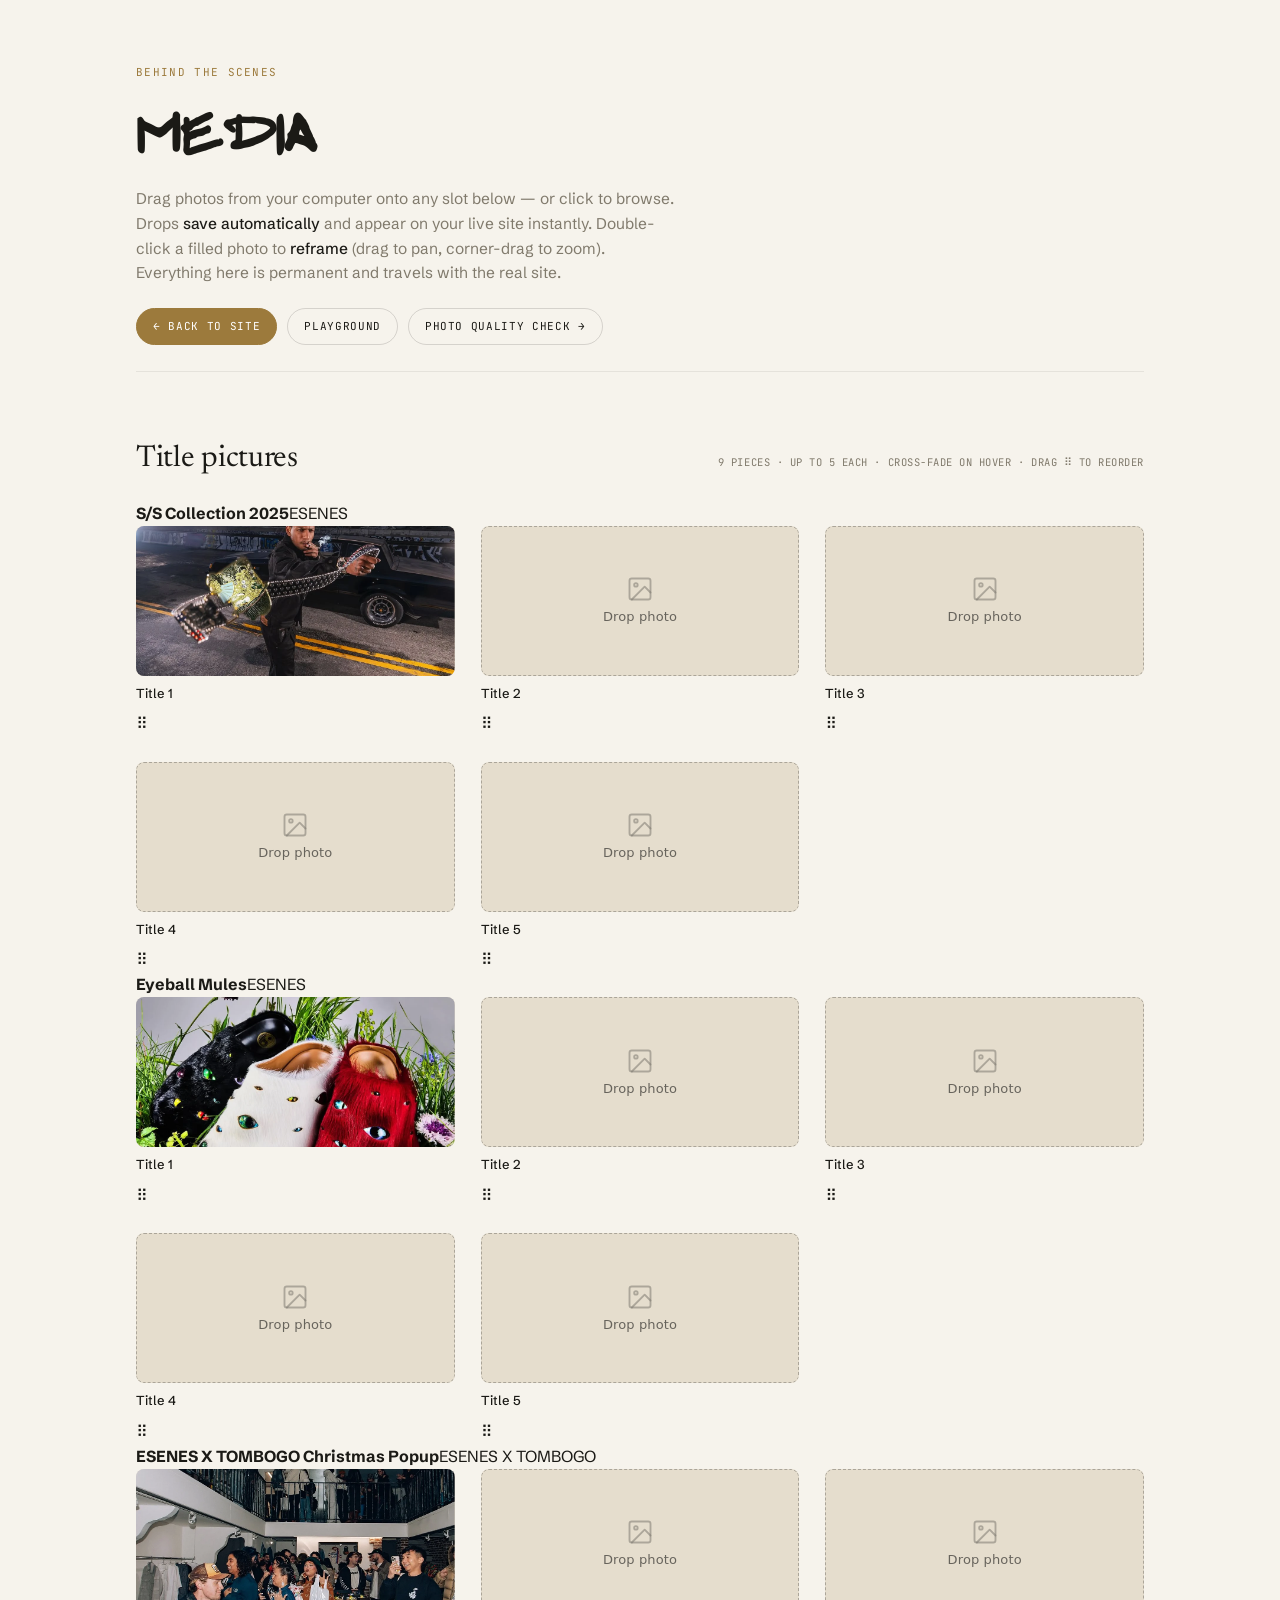
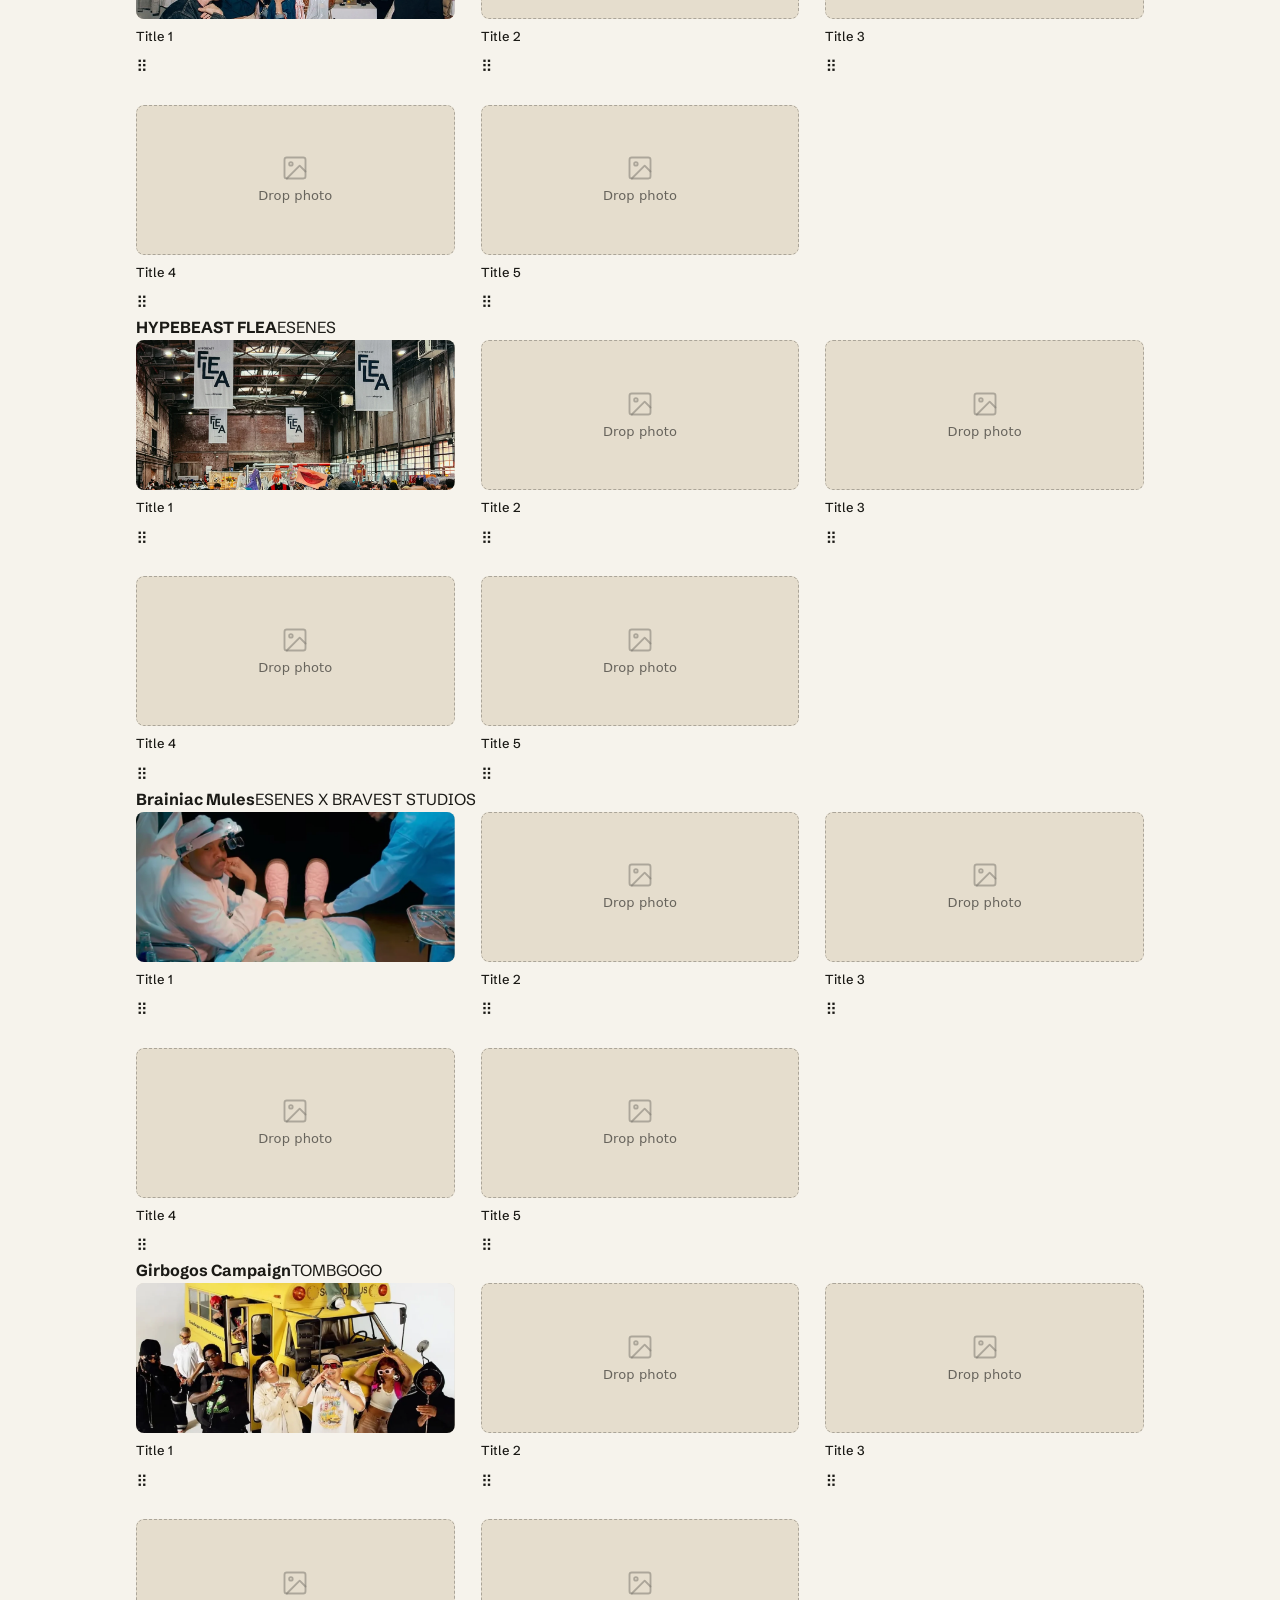
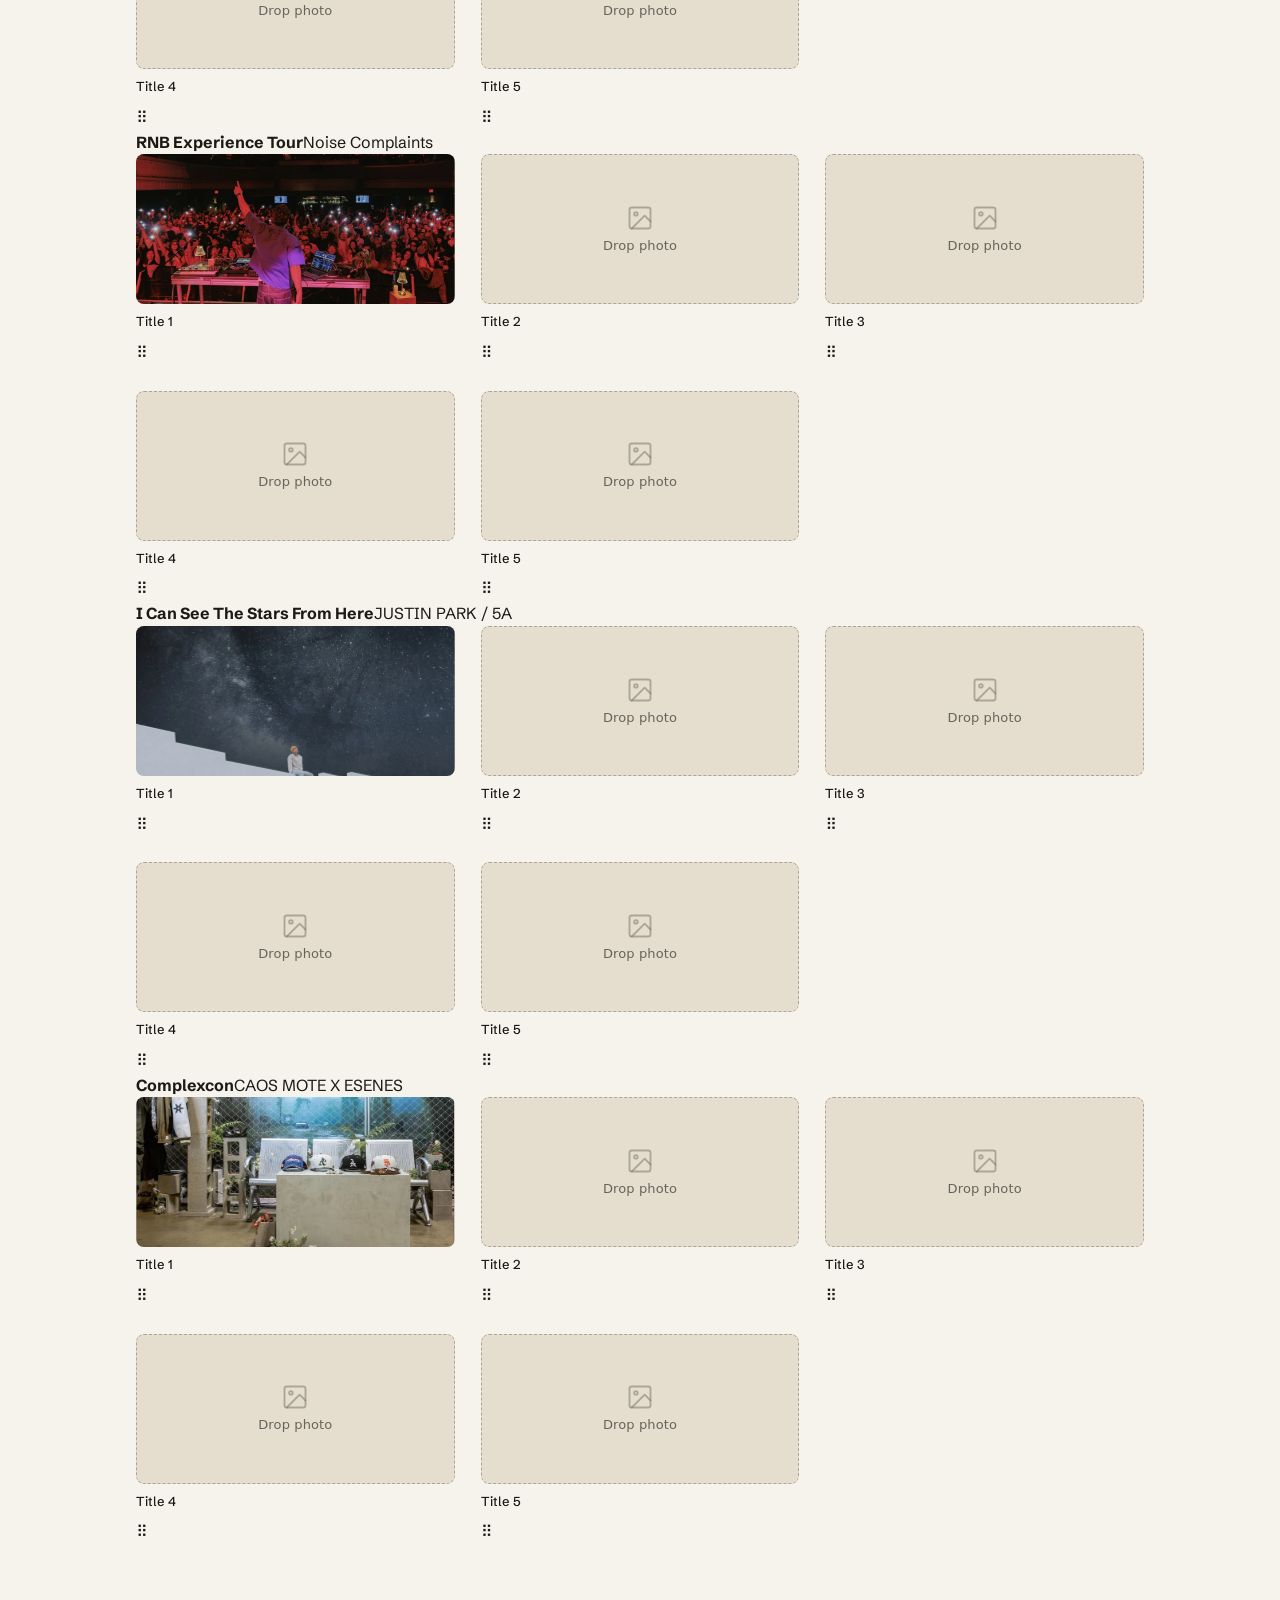
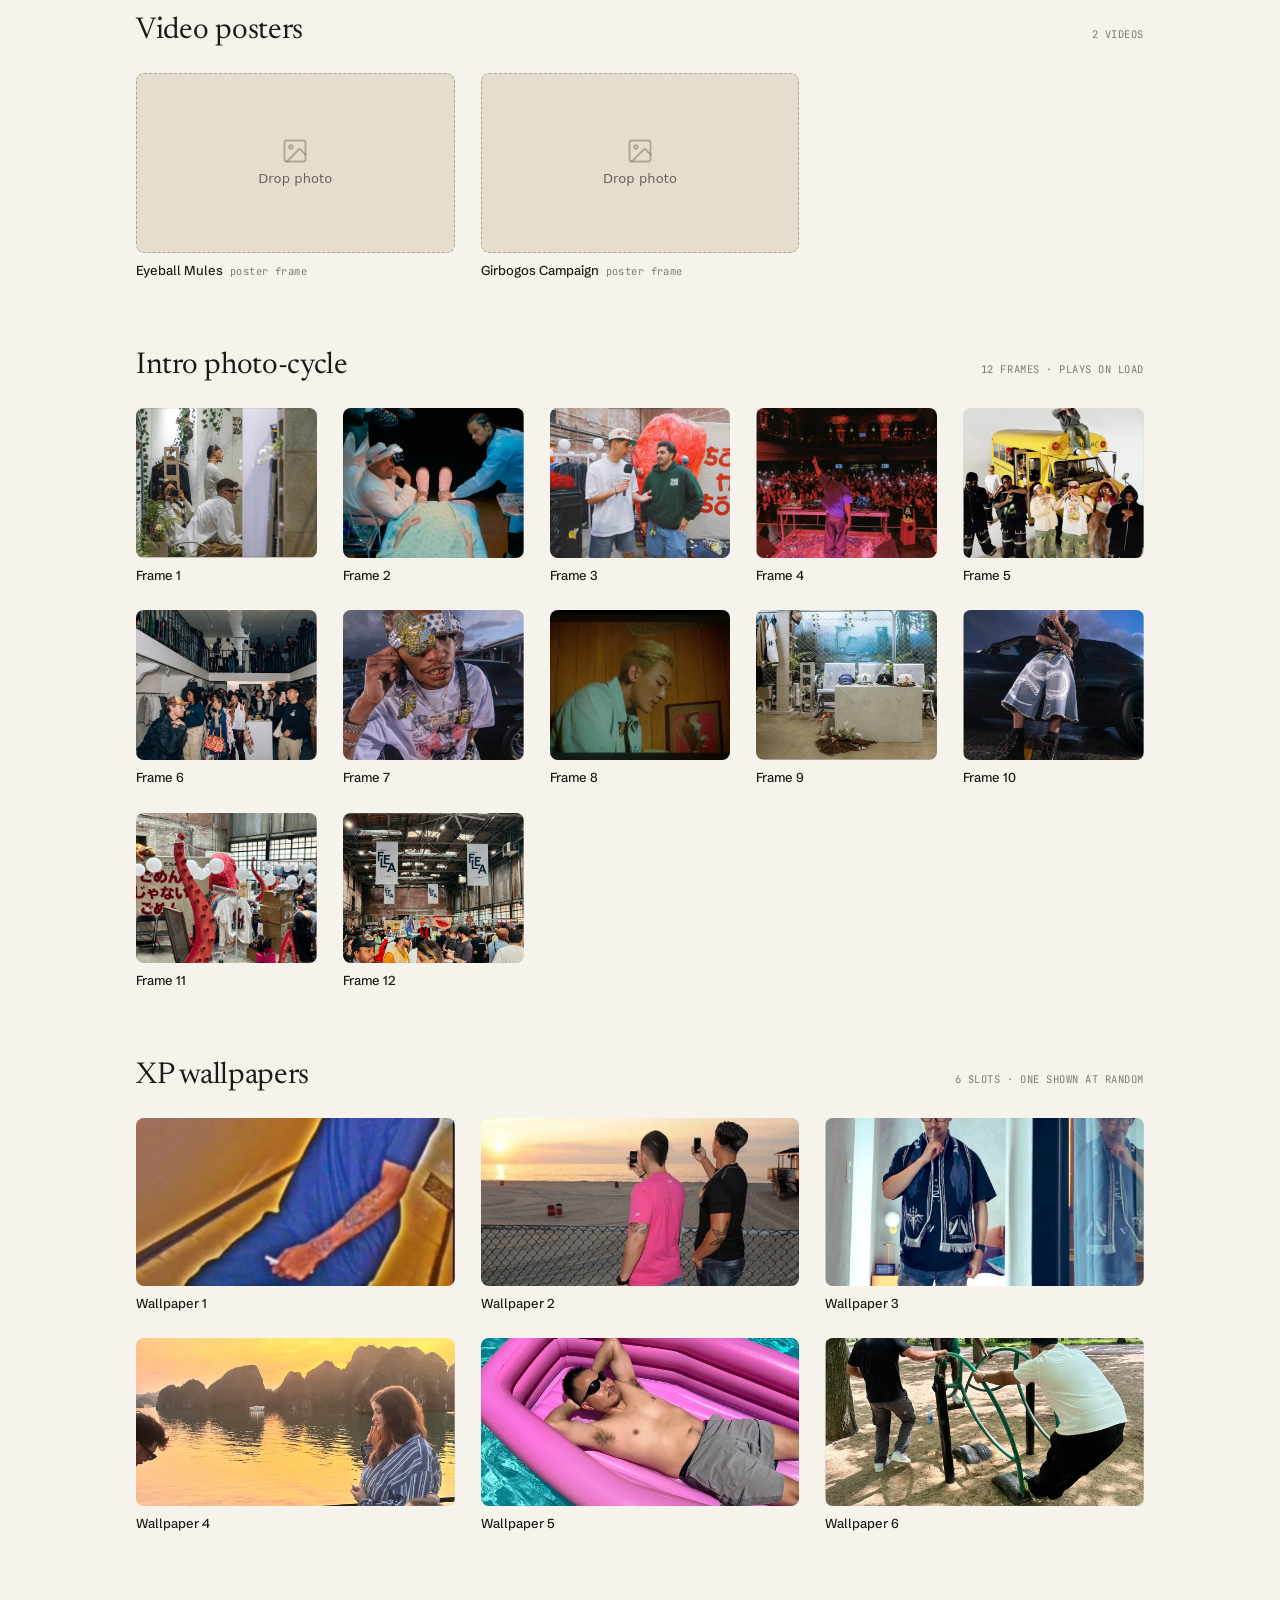
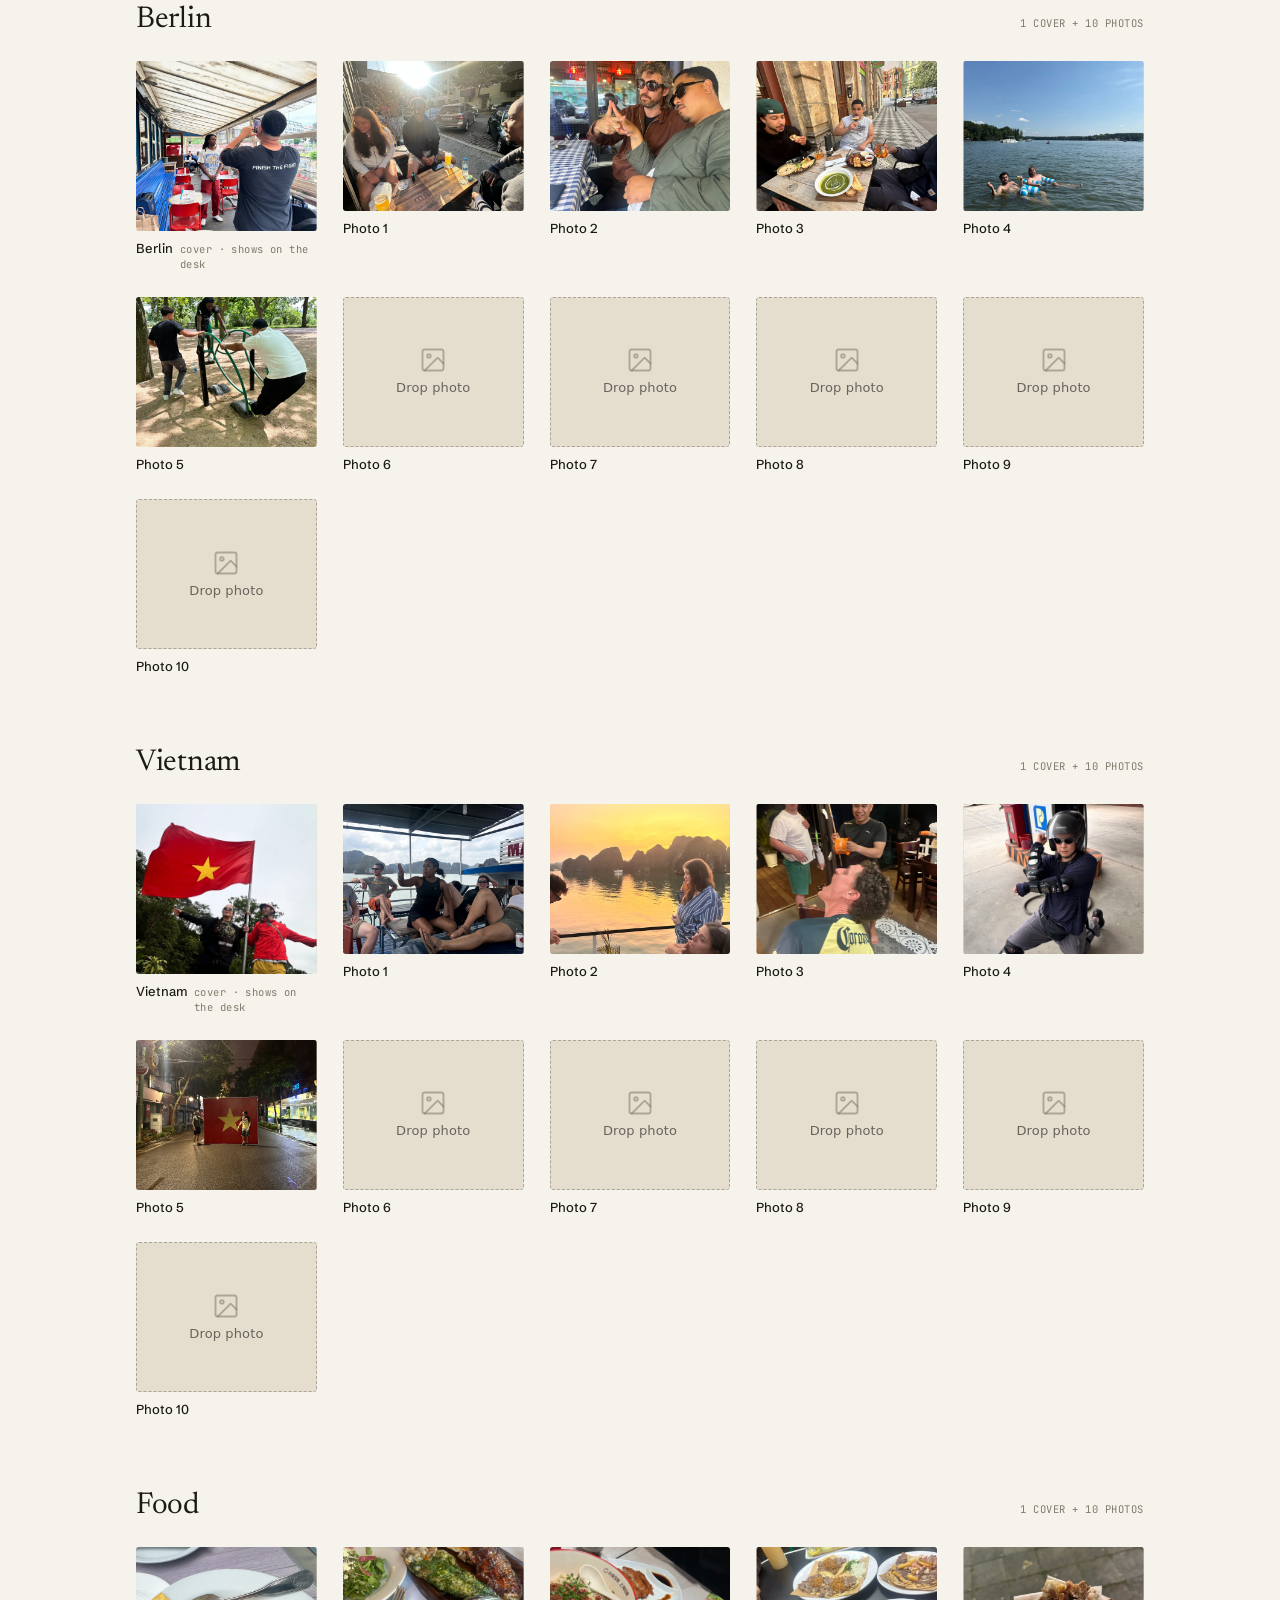
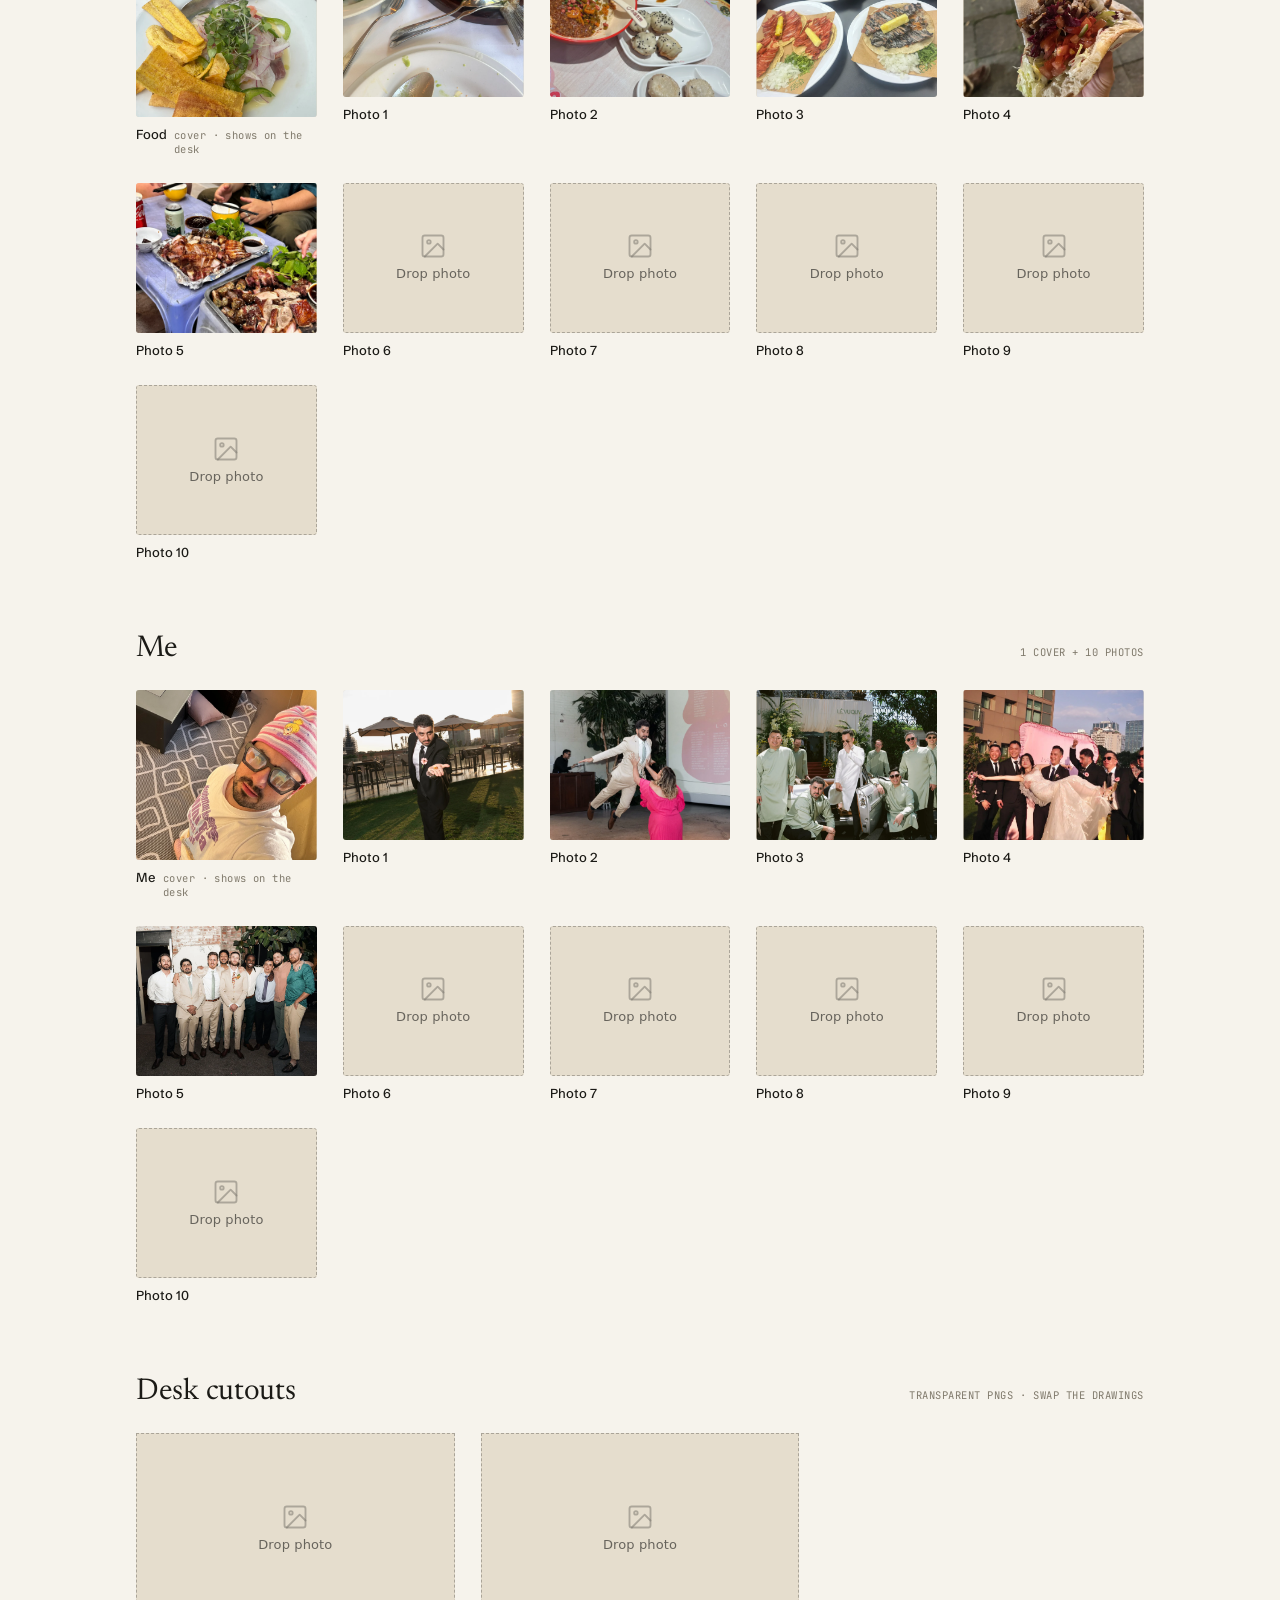
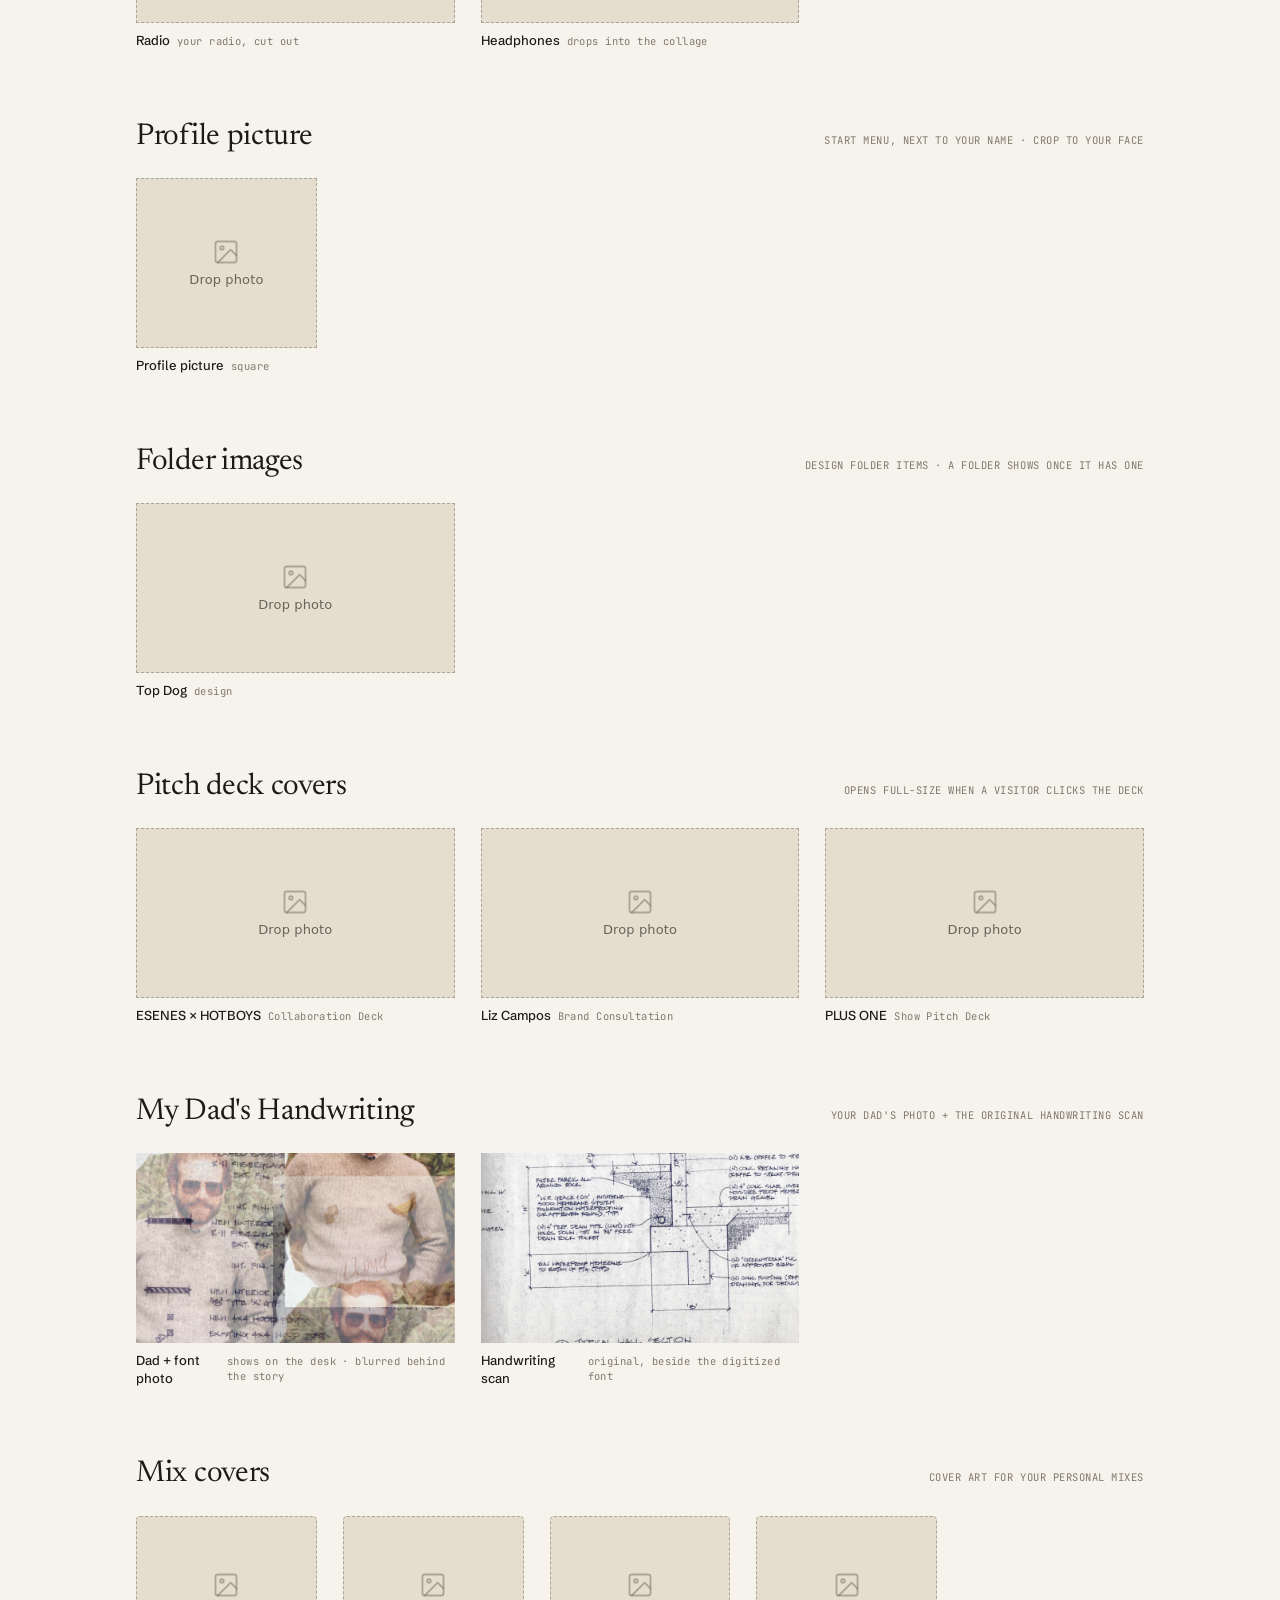
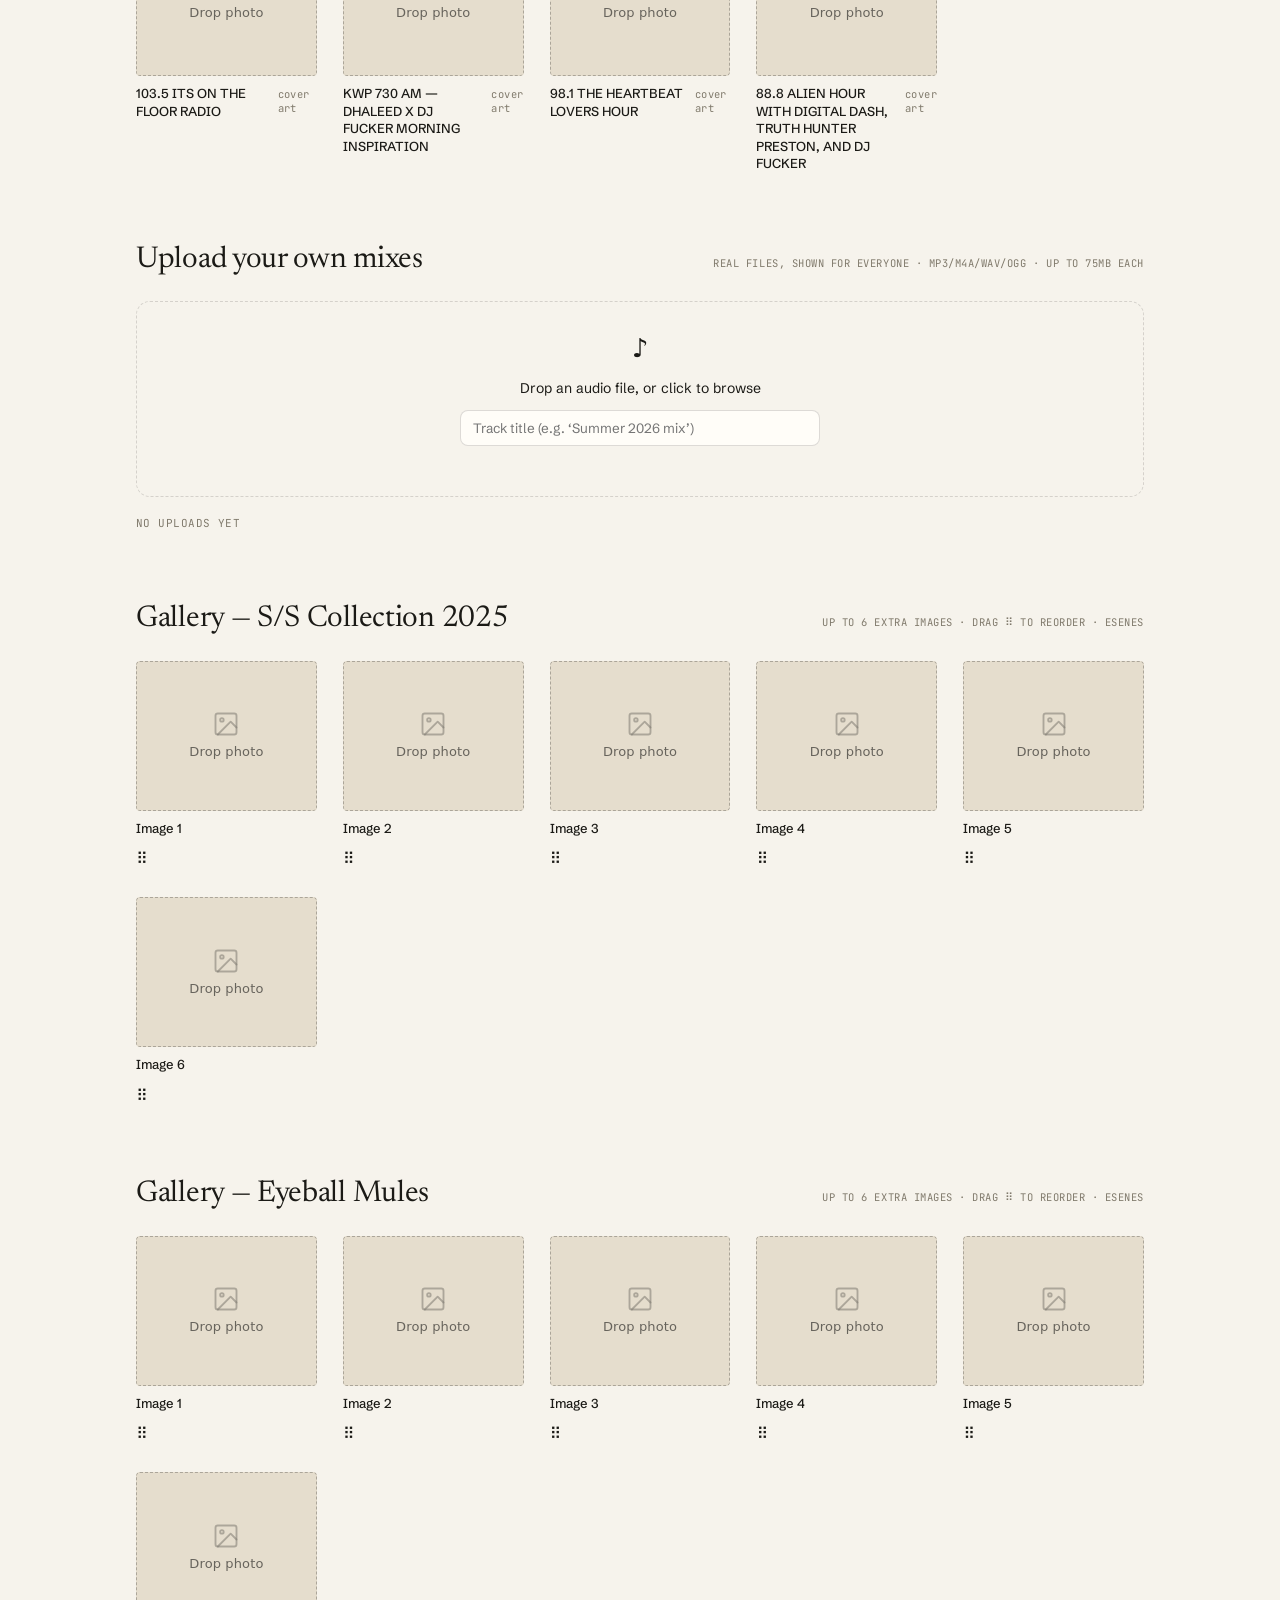
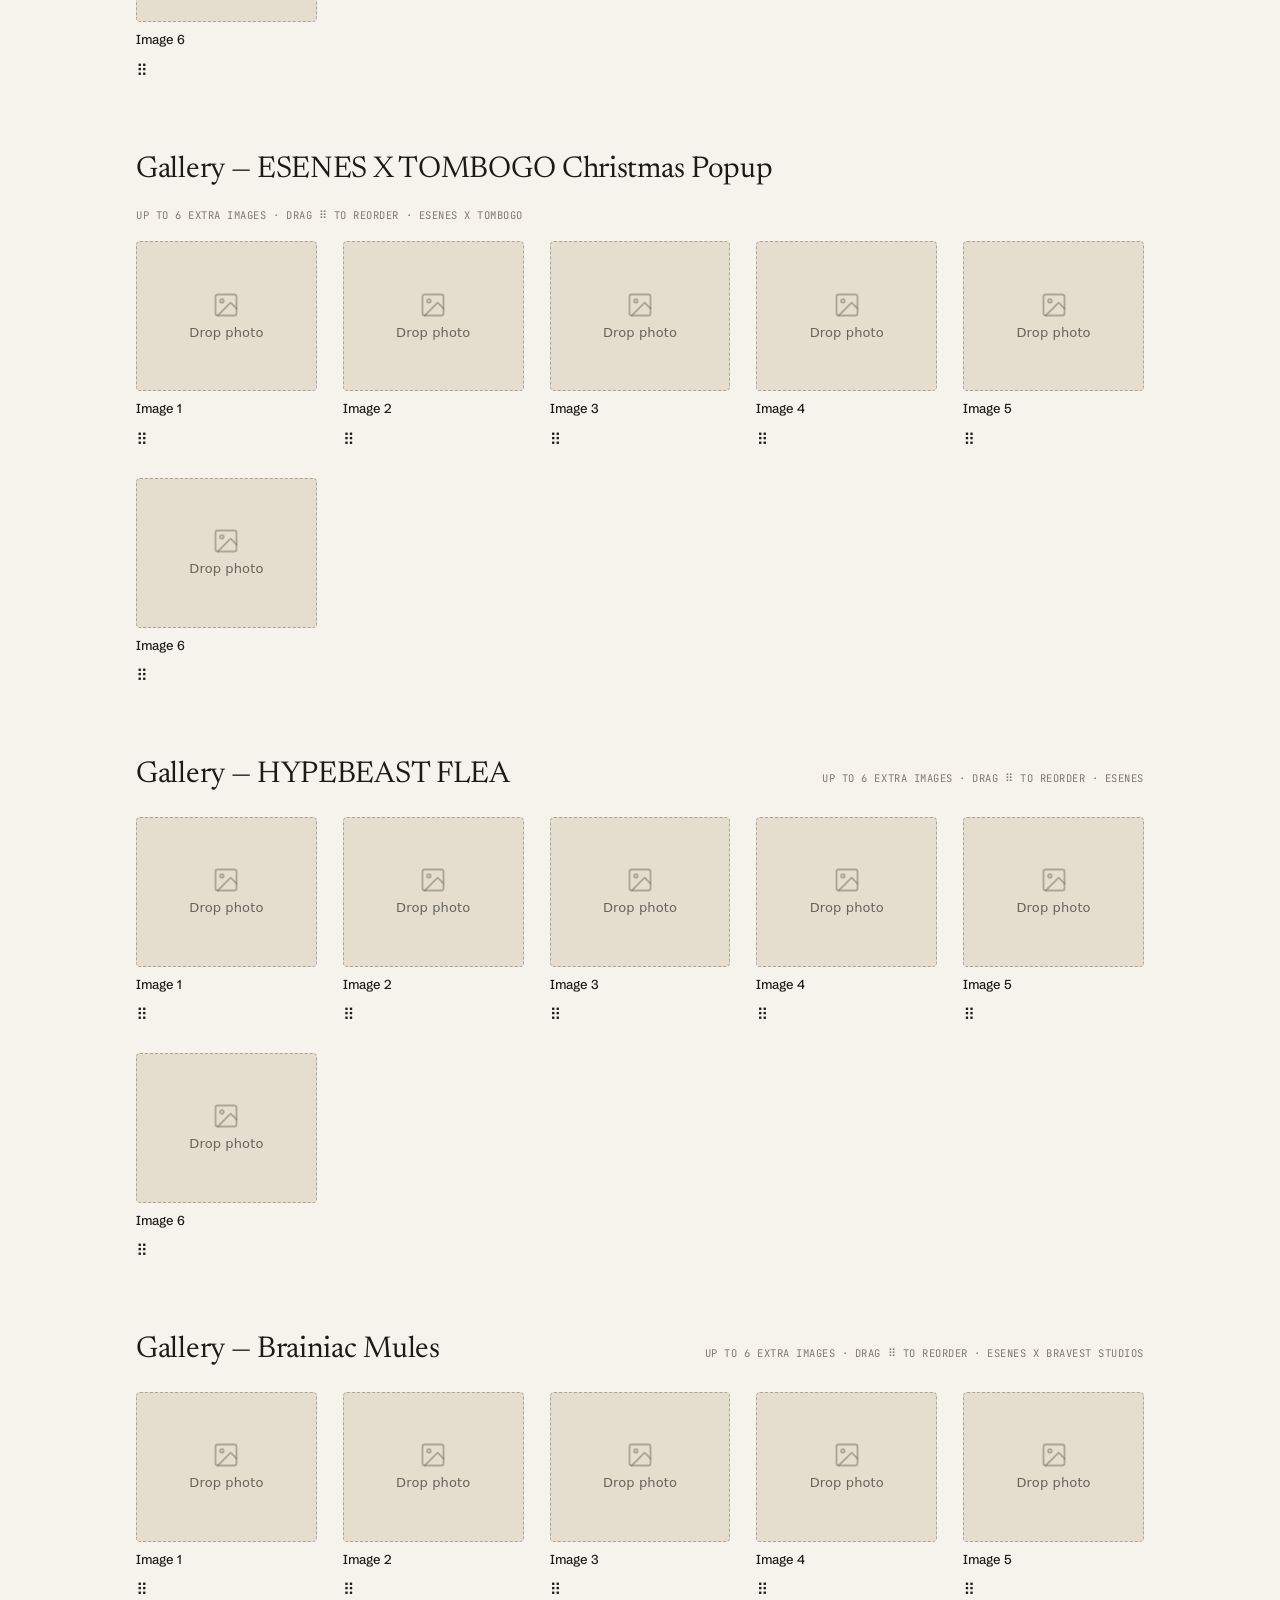
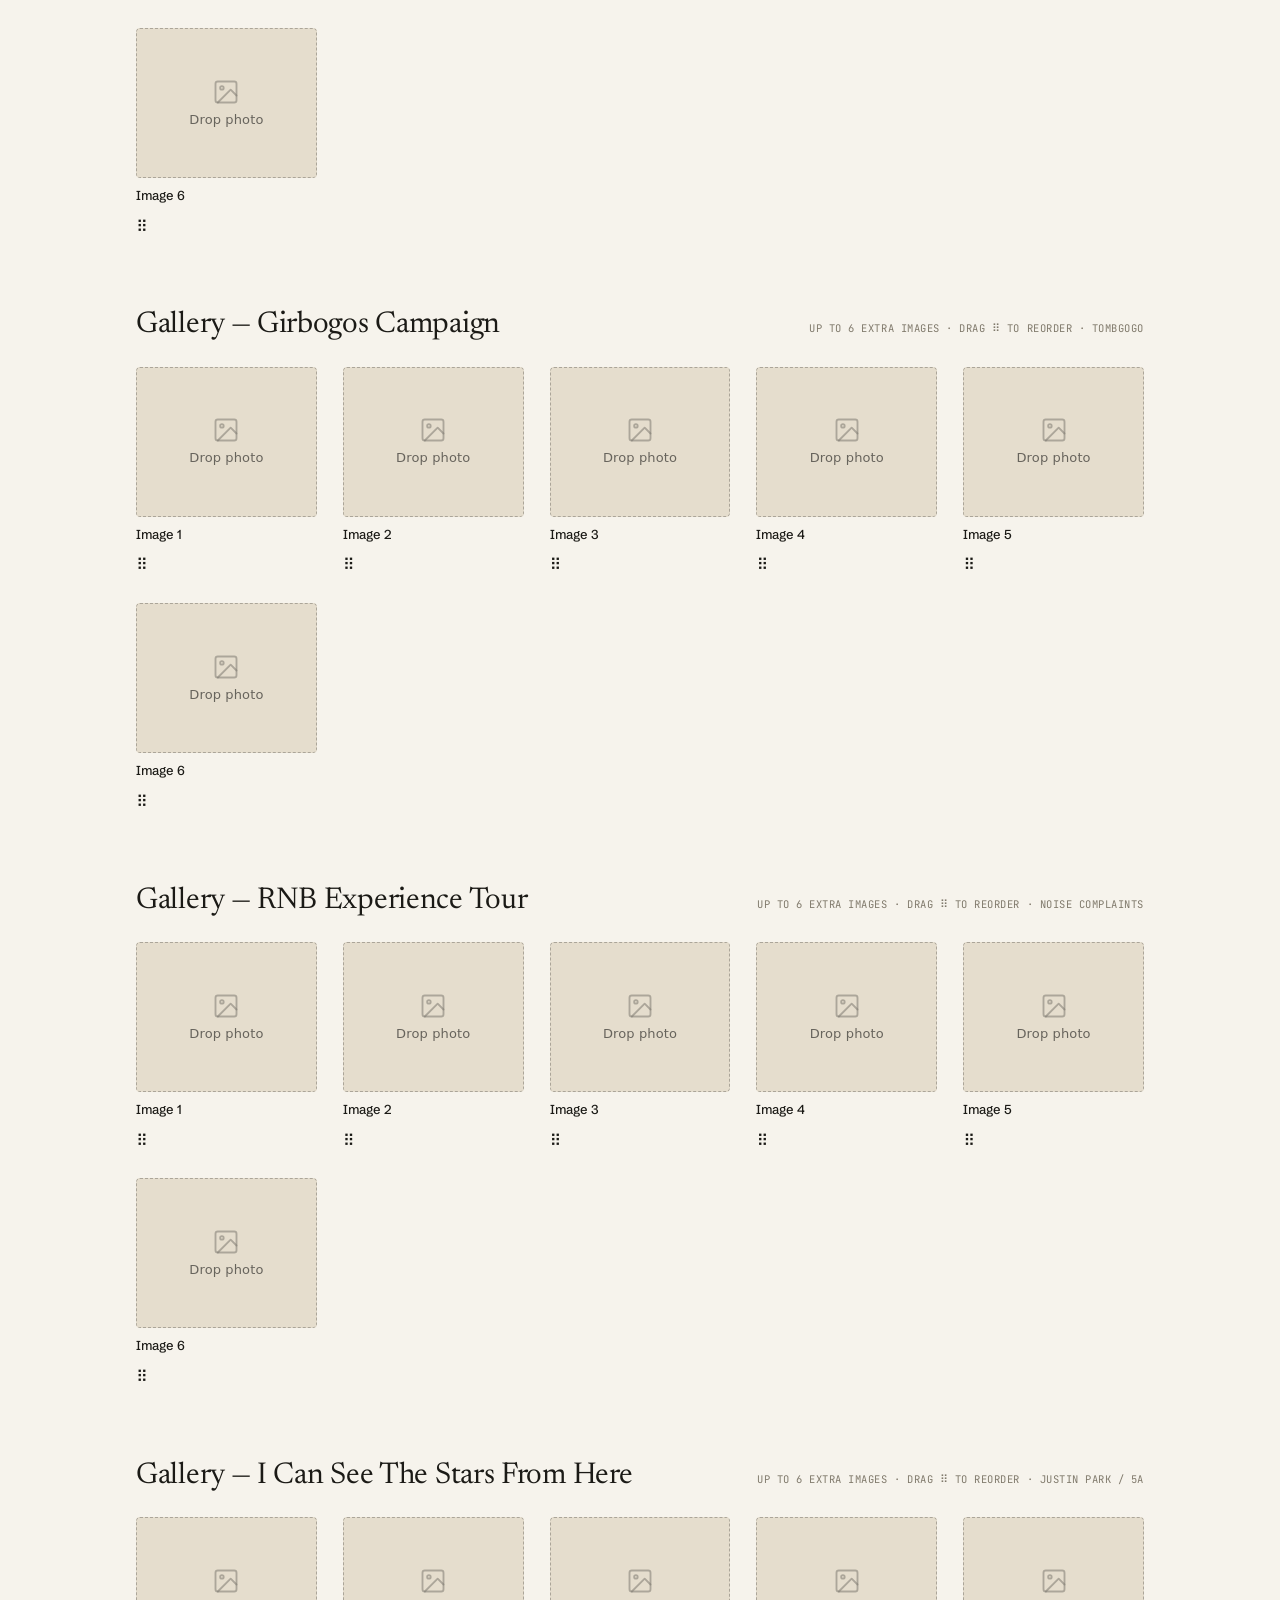
<file: media.html>
<!DOCTYPE html>
<html lang="en" data-theme="light">
<head>
  <meta charset="UTF-8" />
  <meta name="viewport" content="width=device-width, initial-scale=1.0" />
  <title>Media Manager — Jacob Fogelhut</title>
  <link rel="preconnect" href="https://fonts.googleapis.com" />
  <link rel="preconnect" href="https://fonts.gstatic.com" crossorigin />
  <link href="https://fonts.googleapis.com/css2?family=Newsreader:ital,opsz,wght@0,6..72,300..600;1,6..72,300..500&family=Schibsted+Grotesk:wght@400;500;600&family=JetBrains+Mono:wght@400;500&display=swap" rel="stylesheet" />
  <link rel="stylesheet" href="styles.css" />
  <style>
    body { background: var(--bg); color: var(--text); }
    .mm-wrap { max-width: 1120px; margin: 0 auto; padding: clamp(28px, 6vw, 64px) clamp(20px, 5vw, 56px) 140px; }

    .mm-head { border-bottom: 1px solid var(--line); padding-bottom: 26px; margin-bottom: 14px; }
    .mm-kicker { font-family: var(--font-mono); font-size: 11px; letter-spacing: .12em; text-transform: uppercase; color: var(--accent); }
    .mm-title { font-family: var(--font-marker); font-size: clamp(40px, 8vw, 78px); line-height: 1; margin: 12px 0 0; }
    .mm-lead { color: var(--muted); font-size: 15.5px; max-width: 60ch; margin-top: 16px; line-height: 1.6; }
    .mm-lead b { color: var(--text); font-weight: 500; }
    .mm-nav { display: flex; gap: 10px; flex-wrap: wrap; margin-top: 22px; }
    .mm-nav a {
      font-family: var(--font-mono); font-size: 11px; letter-spacing: .06em; text-transform: uppercase;
      color: var(--text); border: 1px solid var(--line-strong); border-radius: 100px; padding: 9px 16px;
      transition: background .25s, color .25s;
    }
    .mm-nav a:hover { background: var(--text); color: var(--bg); }
    .mm-nav a.primary { background: var(--accent); color: #fff; border-color: var(--accent); }

    .mm-section { margin-top: clamp(40px, 6vw, 64px); }
    .mm-sec-head { display: flex; align-items: baseline; justify-content: space-between; gap: 14px; flex-wrap: wrap; margin-bottom: 18px; }
    .mm-sec-head h2 { font-family: var(--font-display); font-weight: 400; font-size: clamp(22px, 3vw, 30px); letter-spacing: -0.01em; }
    .mm-sec-head .mm-hint { font-family: var(--font-mono); font-size: 10.5px; letter-spacing: .05em; text-transform: uppercase; color: var(--muted); }

    .mm-grid { display: grid; gap: clamp(16px, 2.4vw, 26px); }
    .mm-grid.wide { grid-template-columns: repeat(auto-fill, minmax(240px, 1fr)); }
    .mm-grid.banner { grid-template-columns: repeat(auto-fill, minmax(300px, 1fr)); }
    .mm-grid.square { grid-template-columns: repeat(auto-fill, minmax(160px, 1fr)); }

    .mm-card { display: flex; flex-direction: column; gap: 9px; }
    .mm-card image-slot { width: 100%; }
    .mm-card .mm-label { font-family: var(--font-mono); font-size: 10.5px; letter-spacing: .04em; color: var(--muted); display: flex; gap: 7px; align-items: baseline; line-height: 1.35; }
    .mm-card .mm-label b { color: var(--text); font-weight: 500; text-transform: none; letter-spacing: 0; font-family: var(--font-body); font-size: 13px; }

    .mm-foot { margin-top: 70px; border-top: 1px solid var(--line); padding-top: 22px; color: var(--muted); font-family: var(--font-mono); font-size: 10.5px; letter-spacing: .06em; text-transform: uppercase; }

    /* image-slot empty state tuned to the site palette */
    image-slot::part(frame) { background: color-mix(in srgb, var(--accent) 9%, var(--surface-2)); }

    /* ---- audio upload section ---- */
    .mm-audio-drop {
      border: 1.5px dashed var(--line-strong); border-radius: 14px; padding: 26px;
      transition: border-color .2s, background .2s; cursor: pointer;
    }
    .mm-audio-drop.over { border-color: var(--accent); background: color-mix(in srgb, var(--accent) 6%, transparent); }
    .mm-audio-drop-inner { display: flex; flex-direction: column; align-items: center; gap: 10px; text-align: center; }
    .mm-audio-ic { font-size: 26px; }
    .mm-audio-cap { font-size: 14px; color: var(--text); }
    .mm-audio-title {
      width: min(360px, 100%); font-family: var(--font-body); font-size: 13.5px; padding: 9px 12px;
      border: 1px solid var(--line-strong); border-radius: 8px; background: var(--surface); color: var(--text);
    }
    .mm-audio-status { font-family: var(--font-mono); font-size: 10.5px; letter-spacing: .04em; text-transform: uppercase; min-height: 14px; color: var(--muted); }
    .mm-audio-list { margin-top: 18px; display: flex; flex-direction: column; gap: 10px; }
    .mm-audio-empty { font-family: var(--font-mono); font-size: 11px; letter-spacing: .04em; text-transform: uppercase; color: var(--muted); }
    .mm-audio-row {
      display: grid; grid-template-columns: 1fr auto minmax(200px, 320px) auto; align-items: center; gap: 14px;
      padding: 10px 14px; border: 1px solid var(--line); border-radius: 10px; background: var(--surface);
    }
    .mm-audio-row-title { font-size: 13.5px; color: var(--text); }
    .mm-audio-row-size { font-family: var(--font-mono); font-size: 10.5px; color: var(--muted); }
    .mm-audio-row audio { width: 100%; height: 32px; }
    .mm-audio-remove {
      width: 26px; height: 26px; border-radius: 50%; border: 1px solid var(--line-strong); background: var(--surface);
      color: var(--text); font-size: 12px; display: grid; place-items: center;
    }
    .mm-audio-remove:hover { background: var(--accent); color: #fff; border-color: var(--accent); }
  </style>
</head>
<body>
  <div class="mm-wrap">
    <header class="mm-head">
      <div class="mm-kicker">Behind the scenes</div>
      <h1 class="mm-title">Media</h1>
      <p class="mm-lead">
        Drag photos from your computer onto any slot below — or click to browse.
        Drops <b>save automatically</b> and appear on your live site instantly.
        Double-click a filled photo to <b>reframe</b> (drag to pan, corner-drag to zoom).
        Everything here is permanent and travels with the real site.
      </p>
      <nav class="mm-nav">
        <a class="primary" href="index.html">← Back to site</a>
        <a href="Playground.html">Playground</a>
        <a href="media-qa.html">Photo quality check →</a>
      </nav>
    </header>
    <div id="mm-root"></div>
    <footer class="mm-foot" id="mm-foot">Loading media slots…</footer>
  </div>

  <script src="data.js"></script>
  <script src="image-slot.js"></script>
  <script src="audio-store.js"></script>
  <script src="media-manager.js"></script>
</body>
</html>
</file>
<file: styles.css>
/* =====================================================================
   JACOB FOGELHUT — Main site
   Minimal, editorial, roomy. Light + dark. Marker font as an option.
   ===================================================================== */

@font-face {
  font-family: "JacobMarker";
  src: url("fonts/jacob-custom.otf") format("opentype");
  font-display: swap;
}

:root {
  --font-display: "Newsreader", Georgia, serif;
  --font-body: "Schibsted Grotesk", system-ui, sans-serif;
  --font-mono: "JetBrains Mono", ui-monospace, monospace;
  --font-marker: "JacobMarker", "Newsreader", serif;

  --accent: #9c7a3c;
  --motion: 1;
  --ease: cubic-bezier(0.22, 0.61, 0.36, 1);
  --maxw: 1100px;
}

[data-theme="light"] {
  --bg: #f6f3ec; --surface: #fffdf8; --surface-2: #ece7db;
  --text: #1b1a16; --muted: #807a6c; --line: #1b1a1614; --line-strong: #1b1a1626;
  --shadow: 0 1px 2px rgba(27,26,22,.04), 0 24px 50px -30px rgba(27,26,22,.3);
}
[data-theme="dark"] {
  --bg: #121110; --surface: #1a1815; --surface-2: #221f1a;
  --text: #efebe1; --muted: #948d7e; --line: #efebe112; --line-strong: #efebe120; --accent: #c79a4e;
  --shadow: 0 1px 2px rgba(0,0,0,.3), 0 28px 60px -34px rgba(0,0,0,.75);
}

* { box-sizing: border-box; margin: 0; padding: 0; }
html { scroll-behavior: smooth; }
body {
  background: var(--bg); color: var(--text);
  font-family: var(--font-body); font-size: 16px; line-height: 1.55;
  -webkit-font-smoothing: antialiased; text-rendering: optimizeLegibility;
  transition: background .5s var(--ease), color .5s var(--ease);
  overflow-x: clip;
}
a { color: inherit; text-decoration: none; }
button { font-family: inherit; cursor: pointer; }
::selection { background: var(--accent); color: var(--bg); }

.wrap { width: 100%; max-width: var(--maxw); margin: 0 auto; padding: 0 clamp(22px, 6vw, 64px); }
.mono { font-family: var(--font-mono); font-size: 11px; letter-spacing: .08em; text-transform: uppercase; }
.marker-name h1 { font-family: var(--font-marker); }

/* =====================================================================
   HEADER — name hidden at top, fades in on scroll
   ===================================================================== */
.site-head {
  position: fixed; top: 0; left: 0; right: 0; z-index: 50;
  -webkit-backdrop-filter: blur(var(--head-blur, 0px)); backdrop-filter: blur(var(--head-blur, 0px));
  background: color-mix(in srgb, var(--bg) var(--head-tint, 0%), transparent);
  border-bottom: 1px solid transparent;
  transition: border-color .4s var(--ease), background .4s;
}
.site-head.stuck { border-bottom-color: transparent; }
.head-inner { display: flex; align-items: center; justify-content: space-between; height: 60px; }
.head-brand {
  font-family: var(--font-marker); font-size: 22px; font-weight: 400; letter-spacing: .01em;
  white-space: nowrap; opacity: 0; transform: translateY(4px);
  transition: opacity .4s var(--ease), transform .4s var(--ease);
}
.site-head.stuck .head-brand { opacity: 1; transform: none; }
.head-nav { display: flex; align-items: center; gap: clamp(16px, 2.6vw, 30px); }
.head-nav a, .theme-btn {
  font-family: var(--font-mono); font-size: 11px; letter-spacing: .06em; text-transform: uppercase;
  color: #fff; background: none; border: 0; transition: color .25s var(--ease);
  text-shadow: 0 1px 8px rgba(0,0,0,.35);
}
.head-nav a:hover, .theme-btn:hover { color: var(--muted); }
.site-head .head-brand { color: #fff; text-shadow: 0 1px 10px rgba(0,0,0,.35); transition: opacity .4s var(--ease), transform .4s var(--ease), color .25s var(--ease); }
.site-head .head-brand:hover { color: var(--muted); }
[data-theme="light"] .site-head:not(.on-vid) .head-nav a, [data-theme="light"] .site-head:not(.on-vid) .theme-btn, [data-theme="light"] .site-head:not(.on-vid) .head-brand { color: #111; text-shadow: none; }
[data-theme="light"] .site-head:not(.on-vid) .head-nav a:hover, [data-theme="light"] .site-head:not(.on-vid) .theme-btn:hover, [data-theme="light"] .site-head:not(.on-vid) .head-brand:hover { color: var(--muted); }
.theme-btn { display: inline-flex; align-items: center; gap: 7px; }
.head-nav a.nav-exe { text-transform: none; letter-spacing: .02em; }
@media (max-width: 560px) { .head-nav { gap: 14px; } .head-nav a, .theme-btn { padding: 13px 0; margin: -13px 0; } .theme-btn { font-size: 0; gap: 0; padding: 13px 4px; } .theme-btn .dot { width: 11px; height: 11px; } .head-brand { min-width: 0; flex-shrink: 1; overflow: hidden; text-overflow: ellipsis; white-space: nowrap; } }
.theme-btn .dot { width: 9px; height: 9px; border-radius: 50%; border: 1.5px solid currentColor; }

/* =====================================================================
   HERO
   ===================================================================== */
.hero { padding: clamp(110px, 22vh, 240px) 0 clamp(40px, 9vh, 110px); }
.hero h1 {
  font-family: var(--font-marker); font-weight: 400;
  font-size: clamp(54px, 11.5vw, 172px); line-height: 0.98; letter-spacing: 0.01em;
}
.marker-name .hero h1 { letter-spacing: 0; line-height: 0.98; }
.hero-role {
  margin-top: clamp(18px, 3vw, 30px);
  font-family: var(--font-display); font-style: italic; font-weight: 300;
  font-size: clamp(19px, 2.8vw, 32px); color: var(--muted); letter-spacing: -0.01em; min-height: 1.3em;
}

/* =====================================================================
   WORK — one roomy column. Static picture + name. Hover reveals.
   ===================================================================== */
.work { padding: clamp(20px, 4vw, 50px) 0 clamp(40px, 8vw, 90px); }
.work-lead {
  display: flex; align-items: baseline; justify-content: space-between;
  gap: 16px; margin-bottom: clamp(26px, 5vw, 54px); color: var(--muted);
}
.work-list { display: flex; flex-direction: column; gap: clamp(40px, 7vw, 96px); }

.item { position: relative; }
/* stacked & wide: cinematic title picture, title + tag underneath (all sizes) */
.item-row {
  display: block; cursor: pointer;
}
.item.open-page .item-row { cursor: default; }

/* the static picture — wide cinematic banner */
.thumb {
  position: relative; overflow: hidden; border-radius: 3px;
  aspect-ratio: 16 / 9; background: var(--surface-2); border: 1px solid var(--line);
}
.thumb img, .thumb video { width: 100%; height: 100%; object-fit: cover; display: block; }
.thumb .block {
  position: absolute; inset: 0;
  background:
    radial-gradient(130% 100% at 30% 0%, color-mix(in srgb, var(--accent) 16%, transparent), transparent 60%),
    var(--surface-2);
  display: grid; place-items: center;
}
.thumb .block .b-mono { font-family: var(--font-mono); font-size: 10px; letter-spacing: .14em; text-transform: uppercase; color: var(--muted); }

/* hover reveal: brand name fades in over the picture */
.thumb .reveal {
  position: absolute; inset: 0; z-index: 2; display: grid; place-items: center;
  pointer-events: none; /* let hover reach the cycling images beneath so they cycle */
  background: linear-gradient(0deg, color-mix(in srgb, var(--accent) 30%, transparent), color-mix(in srgb, #000 18%, transparent));
  color: var(--accent); opacity: 0; transition: opacity .45s var(--ease);
}
.item-row:hover .thumb .reveal { opacity: 1; }
.thumb .reveal .b-name {
  font-family: var(--font-marker); font-weight: 400; font-size: clamp(26px, 3.2vw, 40px);
  letter-spacing: .01em; transform: translateY(8px); transition: transform .45s var(--ease); text-align: center; padding: 0 14px;
}
.item-row:hover .thumb .reveal .b-name { transform: none; }
.thumb img.zoom, .thumb video.zoom { transition: transform .9s var(--ease); }
.item-row:hover .thumb img.zoom, .item-row:hover .thumb video.zoom { transform: scale(1.03); }

/* when a hover video is present, let it show through — brand name to the
   bottom, no heavy wash covering the playing clip */
.thumb:has(.thumb-video) .reveal {
  background: linear-gradient(0deg, rgba(0,0,0,.5), transparent 55%);
  align-items: end; justify-items: start; padding: 0;
}
.thumb:has(.thumb-video) .reveal .b-name { padding: 14px 16px; text-align: left; }
.thumb-video { background: #000; }

/* ---- clickable tag chips ---- */
.tag-btn { cursor: pointer; border: 1px solid var(--line-strong); background: transparent; color: var(--muted);
  transition: color .25s var(--ease), border-color .25s var(--ease), background .25s var(--ease); }
.tag-btn:hover { color: var(--accent); border-color: var(--accent); background: color-mix(in srgb, var(--accent) 10%, transparent); }
.pp-card .tag-btn { background: rgba(255,255,255,.14); border-color: rgba(255,255,255,.28); color: #fff; }
.pp-card .tag-btn:hover { background: #fff; color: #111; border-color: #fff; }

.tv-extra { margin-top: clamp(26px,4vw,40px); padding-top: 18px; border-top: 1px solid var(--line); }
.tv-extra > .mono { color: var(--muted); }
.tv-extra-list { display: flex; flex-wrap: wrap; gap: 8px; margin-top: 12px; }
.tv-ext {
  display: inline-flex; align-items: baseline; gap: 10px; padding: 9px 14px;
  border: 1px solid var(--line-strong); border-radius: 100px; color: var(--text);
  transition: border-color .25s var(--ease), color .25s var(--ease);
}
.tv-ext:hover { border-color: var(--accent); color: var(--accent); }
.tv-ext b { font-family: var(--font-display); font-weight: 400; font-size: 15px; }
.tv-ext .mono { font-size: 9.5px; color: var(--muted); }

/* ---- facet row: the one way into the tag system ---- */
.facets { display: flex; flex-wrap: wrap; gap: 8px; margin: -14px 0 clamp(26px,4vw,44px); }
.tv-jump { display: flex; flex-wrap: wrap; gap: 8px; margin: -12px 0 clamp(22px,4vw,38px); }
.facet {
  display: inline-flex; align-items: center; gap: 7px; padding: 6px 13px;
  font-family: var(--font-mono); font-size: 10.5px; letter-spacing: .1em; text-transform: uppercase;
  color: var(--muted); background: transparent; border: 1px solid var(--line-strong); border-radius: 100px;
  transition: color .25s var(--ease), border-color .25s var(--ease), background .25s var(--ease);
}
.facet i { font-style: normal; font-size: 9.5px; letter-spacing: .06em; opacity: .65; }
.facet:hover { color: var(--accent); border-color: var(--accent); background: color-mix(in srgb, var(--accent) 10%, transparent); }
.facet.on { color: var(--bg); background: var(--text); border-color: var(--text); }
.facet.on:hover { color: var(--bg); background: var(--text); border-color: var(--text); }
.work-active { color: var(--accent) !important; }
.tagview-grid .tv-card { animation: tvin .45s var(--ease) both; }
@keyframes tvin { from { opacity: 0; transform: translateY(14px); } }
@media (prefers-reduced-motion: reduce) { .tagview-grid .tv-card { animation: none; } }

/* ---- tag filter gallery overlay ---- */
/* above .pp (200) — a tag opened from inside a project must cover it */
.tagview { position: fixed; inset: 0; z-index: 260; overflow-y: auto; background: color-mix(in srgb, var(--bg) 30%, rgba(0,0,0,.62)); backdrop-filter: blur(14px); animation: fade .3s var(--ease); }
@keyframes fade { from { opacity: 0; } }
.tagview-inner { max-width: 1100px; margin: 0 auto; padding: clamp(24px,6vw,64px) clamp(20px,5vw,56px) 100px; cursor: auto; }
.tagview-head { display: flex; align-items: flex-start; justify-content: space-between; gap: 20px; margin-bottom: clamp(24px,5vw,44px); }
.tv-h-l { display: flex; flex-direction: column; gap: 6px; }
.tv-h-l .mono { color: var(--muted); }
.tagview-head h2 { font-size: clamp(40px,8vw,92px); line-height: .9; letter-spacing: .01em; color: var(--text); }
.tv-count { color: var(--accent) !important; }
.tagview-grid { display: grid; grid-template-columns: repeat(auto-fill, minmax(260px, 1fr)); gap: clamp(18px,3vw,32px); }
.tv-card { background: none; border: 0; padding: 0; text-align: left; cursor: pointer; color: inherit; display: flex; flex-direction: column; gap: 12px; }
.tv-media { border-radius: 4px; overflow: hidden; }
.tv-card .tv-cap b { font-size: clamp(20px,2.4vw,28px); line-height: 1.05; display: block; }
.tv-card .tv-cap .mono { color: var(--muted); font-size: 11px; margin-top: 6px; display: block; }
.tv-card:hover .tv-cap b { color: var(--accent); }

/* ---- row hover modes (Tweak: rowHover) ---- */
/* WASH — row fills with an accent tint, title shifts to accent, in-thumb brand reveals */
.work-list[data-hover="wash"] .item-row {
  transition: background .4s var(--ease);
  border-radius: 0;
}
.work-list[data-hover="wash"] .item-row:hover {
  background: linear-gradient(to bottom,
    color-mix(in srgb, var(--accent) 12%, transparent) 0%,
    color-mix(in srgb, var(--accent) 12%, transparent) 84%,
    transparent 100%);
}
.work-list[data-hover="wash"] .item-name { transition: color .4s var(--ease); }
.work-list[data-hover="wash"] .item-row:hover .item-name { color: var(--accent); }

/* SCRIBBLE — a hand-drawn marker underline sweeps under the title */
.work-list[data-hover="scribble"] .item-name { position: relative; display: inline-block; }
.work-list[data-hover="scribble"] .item-name::after {
  content: ""; position: absolute; left: -2%; right: -2%; bottom: -.07em; height: .12em;
  background: var(--accent); border-radius: 3px;
  transform: rotate(-1.4deg) scaleX(0); transform-origin: left center;
  transition: transform .42s var(--ease);
}
.work-list[data-hover="scribble"] .item-row:hover .item-name::after { transform: rotate(-1.4deg) scaleX(1); }

/* name + meta — sits UNDER the picture */
.item-name {
  margin-top: clamp(14px, 1.8vw, 22px);
  font-family: var(--font-display); font-weight: 400; font-size: clamp(28px, 4.6vw, 56px);
  line-height: 1.0; letter-spacing: -0.02em;
}
.marker-name .item-name { font-family: var(--font-marker); letter-spacing: 0; }
.item-sub {
  margin-top: 12px; display: inline-flex; align-items: center; gap: 12px; color: var(--muted);
  font-family: var(--font-mono); font-size: 11px; letter-spacing: .06em; text-transform: uppercase;
}

/* inline expanded detail — height animated by the Collapse component */
.collapse { will-change: height; }
.detail-pad { padding-top: clamp(20px, 3vw, 34px); }
.detail-inner {
  display: grid; grid-template-columns: 1fr; gap: 18px;
  padding: clamp(20px, 3vw, 30px); background: var(--surface); border: 1px solid var(--line); border-radius: 6px;
}
/* detail header: prev/next + close (#2/#3) */
.detail-head { display: flex; align-items: center; justify-content: space-between; gap: 12px; }
.dh-nav { display: flex; align-items: center; gap: 8px; }
.dh-arrow, .dh-close {
  width: 34px; height: 34px; border-radius: 50%; border: 1px solid var(--line-strong);
  background: var(--surface-2); color: var(--text); display: grid; place-items: center;
  transition: background .25s var(--ease), color .25s var(--ease), transform .3s var(--ease), border-color .25s;
}
.dh-arrow:hover { background: var(--accent); color: #fff; border-color: var(--accent); }
.dh-close:hover { background: var(--accent); color: #fff; border-color: var(--accent); transform: rotate(90deg); }
.dh-stepped { color: var(--muted); margin-left: 4px; }
.dh-back {
  font-family: var(--font-mono); font-size: 11px; letter-spacing: .06em; text-transform: uppercase;
  color: var(--muted); background: none; border: 0; padding: 6px 0; transition: color .25s var(--ease);
}
.dh-back:hover { color: var(--accent); }
/* media area: ~30% smaller + centered (#5); Instagram ~half (#5) */
.detail-media {
  background: var(--surface-2); border-radius: 4px; overflow: hidden; min-height: 120px;
  display: grid; place-items: center; width: 70%; max-width: 680px; margin-inline: auto;
}
.detail-media.is-ig { width: auto; max-width: 340px; background: transparent; }
.detail-media iframe { width: 100%; border: 0; display: block; }
.detail-media video { width: 100%; display: block; }
.detail-media .block { position: relative; aspect-ratio: 5/4; width: 100%; }
/* opened project hero still — honors the Media-Manager crop; click closes (#3).
   Wider/rectangular 3:2 for the opened picture only (#6). */
.po-still { position: relative; width: 100%; aspect-ratio: 3/2; overflow: hidden; border-radius: 4px; }
.po-still .cropimg { width: 100%; height: 100%; }
.po-still.clickable { cursor: zoom-out; }
.po-still.clickable::after {
  content: "✕ close"; position: absolute; top: 12px; right: 12px; z-index: 2;
  font-family: var(--font-mono); font-size: 11px; letter-spacing: .08em; text-transform: uppercase;
  color: #fff; background: rgba(20,16,10,.55); padding: 6px 10px; border-radius: 999px;
  opacity: 0; transition: opacity .25s var(--ease); pointer-events: none;
}
.po-still.clickable:hover::after { opacity: 1; }
.detail-meta h4 { font-family: var(--font-display); font-weight: 400; font-size: 24px; letter-spacing: -0.01em; }
.detail-meta .d-role { color: var(--muted); margin-top: 8px; font-size: 14.5px; }
.d-tags { margin-top: 14px; display: flex; gap: 8px; flex-wrap: wrap; }
.d-tag, .d-stat {
  font-family: var(--font-mono); font-size: 10px; letter-spacing: .08em; text-transform: uppercase;
  padding: 5px 10px; border-radius: 100px; border: 1px solid var(--line-strong); color: var(--muted);
}
.d-stat { background: var(--accent); color: #fff; border-color: var(--accent); }
.pp-tags .d-tags { margin-top: 0; }
.detail-out {
  display: inline-flex; align-items: center; gap: 8px; margin-top: 16px;
  font-family: var(--font-mono); font-size: 11px; letter-spacing: .05em; text-transform: uppercase; color: var(--text);
  padding-bottom: 4px; border-bottom: 1px solid var(--line-strong); transition: border-color .3s, gap .3s;
}
.detail-out:hover { border-color: var(--accent); gap: 14px; color: var(--accent); }

/* brand mode: list of pieces inside the detail */
.brand-pieces { display: grid; grid-template-columns: repeat(auto-fill, minmax(200px, 1fr)); gap: 14px; }
.bp {
  text-align: left; background: var(--surface-2); border: 1px solid var(--line); border-radius: 5px; overflow: hidden; padding: 0;
}
.bp .bp-media { aspect-ratio: 5/4; background: var(--surface-2); position: relative; }
.bp .bp-media .block { position: absolute; inset: 0; }
.bp .bp-cap { padding: 11px 12px 13px; }
.bp .bp-cap b { font-family: var(--font-display); font-weight: 400; font-size: 16px; display: block; letter-spacing: -0.01em; }
.bp .bp-cap span { color: var(--muted); font-size: 12px; }

/* =====================================================================
   FULL-PAGE OPEN (overlay)
   ===================================================================== */
/* the list behind the open page dims + recedes (anchors the shrink-back close) */
.site-behind { filter: brightness(0.6) saturate(0.9); transform: scale(0.985); transition: filter .5s var(--ease), transform .5s var(--ease); pointer-events: none; }

.pp { position: fixed; inset: 0; z-index: 200; overflow: hidden; }
/* background photo — full bleed; FLIP target for the zoom open/close */
.pp-bg { position: absolute; inset: 0; overflow: hidden; will-change: transform; backface-visibility: hidden; }
.pp-bg-inner { position: absolute; inset: -16%; will-change: transform; filter: blur(var(--pp-blur, 0px)); transform: translateZ(0); }
.pp-bg-inner .cropimg { width: 100%; height: 100%; object-fit: cover; }
/* cross-fading background layers (title pictures cycle every 8s) */
.pp-bg-layer { position: absolute; inset: 0; opacity: 0; transition: opacity 2.2s ease; }
.pp-bg-layer .cropimg { width: 100%; height: 100%; object-fit: cover; }
.pp-bg-fallback { width: 100%; height: 100%; background: linear-gradient(150deg, var(--accent), color-mix(in srgb, var(--accent) 40%, #2a2622)); }
.pp-bg-scrim {
  position: absolute; inset: 0; pointer-events: none;
  background:
    linear-gradient(to bottom, rgba(10,8,6,calc(var(--pp-dim,0) * 0.5)), rgba(10,8,6,calc(var(--pp-dim,0) * 0.95))),
    radial-gradient(120% 80% at 50% 0%, transparent, rgba(10,8,6,calc(var(--pp-dim,0) * 0.4)));
}

/* close button */
.pp-x {
  position: fixed; top: clamp(16px, 3vw, 30px); right: clamp(16px, 3vw, 30px); z-index: 210;
  width: 44px; height: 44px; border-radius: 50%; display: grid; place-items: center;
  background: rgba(255,255,255,.14); color: #fff; border: 1px solid rgba(255,255,255,.35);
  backdrop-filter: blur(8px); transition: transform .3s var(--ease), background .3s;
}
.pp-x:hover { background: var(--accent); border-color: var(--accent); transform: rotate(90deg); }

/* scroll layer (transparent) — click on empty area closes */
.pp-scroll { position: absolute; inset: 0; overflow-y: auto; overflow-x: hidden; cursor: zoom-out; }
.pp-deadzone { height: 46vh; }
@media (max-width: 720px) { .pp-deadzone { height: 30vh; } }

/* content rides DIRECTLY on the blurred photo — no box. Two legibility modes
   (Tweak): "gradient" darkens the photo behind the text column; "scrim" leans
   on a soft dark glow behind the words + a touch more global dim. */
.pp-card {
  cursor: auto; position: relative; z-index: 2;
  width: min(980px, 92vw); margin: 0 auto clamp(40px, 9vw, 120px);
  padding: clamp(28px, 4vw, 56px) clamp(22px, 4vw, 56px) clamp(34px, 5vw, 70px);
  color: #fff;
}
/* soft-fade mode: a wide, blurred, feathered vignette dissolves the text
   column into the photo — no perceptible edge or rectangle */
.pp-text-gradient .pp-card::before {
  content: ""; position: absolute; inset: -9vh -16% -11vh; z-index: -1; pointer-events: none;
  background: radial-gradient(135% 115% at 50% 42%, rgba(8,7,6,.6) 0%, rgba(8,7,6,.48) 32%, rgba(8,7,6,.26) 56%, rgba(8,7,6,.09) 78%, rgba(8,7,6,0) 100%);
  filter: blur(10px);
}
/* pure-glow mode: NO backdrop panel at all — words rely on their own shadow +
   the global bottom scrim, so nothing reads as a box */
.pp-text-scrim .pp-card { text-shadow: 0 2px 26px rgba(0,0,0,.92), 0 1px 5px rgba(0,0,0,.82), 0 0 64px rgba(0,0,0,.5); }
.pp-text-scrim .pp-card::before { content: none; }
.pp-text-scrim .pp-bg-scrim { background:
    linear-gradient(to bottom, rgba(10,8,6,calc(var(--pp-dim,0) * 0.6 + .16)), rgba(10,8,6,calc(var(--pp-dim,0) * 0.95 + .28))); }

.pp-card .chip { background: rgba(255,255,255,.16); border-color: rgba(255,255,255,.28); color: #fff; }
.pp-eyebrow { color: #fff; opacity: .85; margin-bottom: 12px; }
.pp-title { font-size: clamp(44px, 8vw, 88px); line-height: .95; letter-spacing: .01em; text-align: center; }
.pp-role { color: rgba(255,255,255,.82); margin-top: 12px; font-size: 15px; }
.pp-tags { display: flex; flex-wrap: wrap; gap: 8px; margin-top: 22px; }
.pp-blurb { margin-top: 24px; font-size: clamp(16px, 1.7vw, 19px); line-height: 1.65; color: rgba(255,255,255,.95); max-width: 62ch; text-wrap: pretty; }
.pp-media { margin-top: 30px; border-radius: 6px; overflow: hidden; background: rgba(0,0,0,.25); display: grid; place-items: center; box-shadow: 0 20px 60px -24px rgba(0,0,0,.7); }
.pp-media.is-ig { max-width: 360px; margin-inline: auto; background: transparent; box-shadow: none; }
.pp-media iframe, .pp-media video { width: 100%; border: 0; display: block; }
.pp-media-label { color: rgba(255,255,255,.72); margin-bottom: 10px; }
.yt-frame { position: relative; width: 100%; aspect-ratio: 16/9; }
.yt-frame iframe { position: absolute; inset: 0; width: 100%; height: 100%; }
/* blend mode: media rides on the photo with no dark frame / shadow */
.pp-blend .pp-media { background: transparent; box-shadow: none; }
.pp-blend .pp-media video { border-radius: 6px; box-shadow: 0 24px 60px -30px rgba(0,0,0,.6); }
.pp-card .detail-out { margin-top: 18px; color: #fff; }
.pp-gallery { margin-top: 38px; border-top: 1px solid rgba(255,255,255,.22); padding-top: 26px; }
.pp-sec { color: rgba(255,255,255,.8); margin-bottom: 14px; }
.pp-grid { display: grid; grid-template-columns: repeat(auto-fill, minmax(150px, 1fr)); gap: 12px; }
.pp-shot { aspect-ratio: 4/5; border-radius: 5px; overflow: hidden; background: rgba(0,0,0,.25); padding: 0; border: 0; cursor: zoom-in; display: block; width: 100%; transition: transform .3s var(--ease), box-shadow .3s var(--ease); }
.pp-shot:hover { transform: translateY(-3px); box-shadow: 0 18px 40px -22px rgba(0,0,0,.8); }
.pp-shot .cropimg { width: 100%; height: 100%; }
.pp-group { margin-top: 38px; border-top: 1px solid rgba(255,255,255,.22); padding-top: 26px; }
.pp-vidgrid { display: grid; grid-template-columns: repeat(auto-fill, minmax(150px, 1fr)); gap: 12px; }
.pp-vidthumb { position: relative; aspect-ratio: 4/5; border-radius: 5px; overflow: hidden; background: rgba(0,0,0,.35); padding: 0; border: 0; cursor: pointer; display: block; width: 100%; transition: transform .3s var(--ease, ease); }
.pp-vidthumb:hover { transform: translateY(-3px); box-shadow: 0 18px 40px -22px rgba(0,0,0,.8); }
.pp-vidthumb img, .pp-vidthumb video { width: 100%; height: 100%; object-fit: cover; display: block; }
.pp-vidthumb-fallback { width: 100%; height: 100%; background: rgba(255,255,255,.08); display: grid; place-items: center; font-family: var(--font-mono, monospace); font-size: 13px; letter-spacing: .04em; color: rgba(255,255,255,.55); }
.pp-play-sm { position: absolute; inset: 0; display: grid; place-items: center; color: #fff; filter: drop-shadow(0 2px 8px rgba(0,0,0,.6)); }
.pp-play-sm svg { width: 30px; height: 30px; }
.pp-vidthumb.is-active, .pp-shot.is-active { outline: 2px solid #fff; outline-offset: 2px; box-shadow: 0 0 0 5px rgba(255,255,255,.18); }
.pp-mainplayer-wrap { margin-top: 30px; }
.pp-mainplayer { position: relative; width: 100%; border-radius: 6px; overflow: hidden; background: rgba(0,0,0,.25); display: block; padding: 0; border: 0; box-shadow: 0 20px 60px -24px rgba(0,0,0,.7); }
.pp-mainplayer-video, .pp-mainplayer-photo { aspect-ratio: 16/9; cursor: zoom-in; }
.pp-mainplayer-photo .cropimg { width: 100%; height: 100%; }
.pp-mainplayer-video video, .pp-mainplayer-video .cropimg { width: 100%; height: 100%; object-fit: cover; display: block; }
.pp-mainplayer-ctl { position: absolute; right: 14px; bottom: 14px; display: flex; gap: 8px; z-index: 2; }
.pp-mainplayer-ctl button { width: 34px; height: 34px; border-radius: 50%; border: 0; background: rgba(0,0,0,.55); color: #fff; display: grid; place-items: center; backdrop-filter: blur(4px); }
.pp-mainplayer-ctl button:hover { background: rgba(0,0,0,.75); }
.pp-mainplayer-embed { padding: 0; background: transparent; box-shadow: none; max-width: 360px; margin-inline: auto; cursor: default; }
.pp-mainplayer-embed iframe, .pp-mainplayer-embed video { width: 100%; border: 0; display: block; }

/* clickable video preview (opens the lightbox) */
.pp-video-preview { position: relative; display: block; width: 100%; padding: 0; border: 0; cursor: pointer; background: #000; border-radius: 6px; overflow: hidden; aspect-ratio: 16/9; }
.pp-video-preview img { width: 100%; height: 100%; object-fit: cover; display: block; }
.pp-video-fallback { width: 100%; height: 100%; background: linear-gradient(150deg, var(--accent), color-mix(in srgb, var(--accent) 40%, #2a2622)); }
.pp-play {
  position: absolute; inset: 0; margin: auto; width: 64px; height: 64px; border-radius: 50%;
  display: grid; place-items: center; color: #fff; background: rgba(0,0,0,.42);
  border: 1.5px solid rgba(255,255,255,.7); backdrop-filter: blur(4px);
  transition: transform .3s var(--ease), background .3s;
}
.pp-video-preview:hover .pp-play { transform: scale(1.08); background: var(--accent); border-color: var(--accent); }
/* inline player (plays in place on the project page) */
.pp-inline-video { width: 100%; aspect-ratio: 16/9; display: block; background: #000; border-radius: 6px; }
/* autoplaying, cover-cropped project-page video with a small custom control bar */
.pp-autovideo { position: relative; width: 100%; aspect-ratio: 16/9; border-radius: 6px; overflow: hidden; background: #000; }
.pp-autovideo .cropbox { border-radius: 6px; }
.pp-autov-ctl { position: absolute; left: 10px; bottom: 10px; z-index: 3; display: flex; gap: 7px; }
.pp-autov-ctl button {
  width: 34px; height: 34px; border-radius: 50%; display: grid; place-items: center;
  color: #fff; background: rgba(0,0,0,.5); border: 1px solid rgba(255,255,255,.4);
  backdrop-filter: blur(6px); cursor: pointer; transition: background .2s, transform .2s;
}
.pp-autov-ctl button:hover { background: var(--accent); border-color: var(--accent); transform: translateY(-1px); }

/* lightbox */
.lb {
  position: fixed; inset: 0; z-index: 400; display: grid; place-items: center;
  background: rgba(6,5,4,.92); backdrop-filter: blur(6px); cursor: zoom-out;
  animation: lbIn .28s var(--ease) both;
}
@keyframes lbIn { from { opacity: 0; } to { opacity: 1; } }
.lb-stage { width: 100vw; height: 100vh; cursor: auto; display: grid; place-items: center; }
.lb-media { width: 100vw; height: 100vh; object-fit: cover; border-radius: 0; box-shadow: none; }
.lb-x {
  position: fixed; top: clamp(16px,3vw,30px); right: clamp(16px,3vw,30px); z-index: 410;
  width: 44px; height: 44px; border-radius: 50%; display: grid; place-items: center;
  background: rgba(255,255,255,.14); color: #fff; border: 1px solid rgba(255,255,255,.35);
  backdrop-filter: blur(8px); cursor: pointer; transition: transform .3s var(--ease), background .3s;
}
.lb-x:hover { background: var(--accent); border-color: var(--accent); transform: rotate(90deg); }
.lb-nav {
  position: fixed; top: 50%; transform: translateY(-50%); z-index: 410;
  width: 52px; height: 52px; border-radius: 50%; display: grid; place-items: center;
  background: rgba(255,255,255,.12); color: #fff; border: 1px solid rgba(255,255,255,.3);
  backdrop-filter: blur(8px); cursor: pointer; transition: background .3s var(--ease), transform .3s;
}
.lb-nav:hover { background: var(--accent); border-color: var(--accent); }
.lb-prev { left: clamp(12px,3vw,32px); }
.lb-next { right: clamp(12px,3vw,32px); }
.lb-prev:hover { transform: translateY(-50%) translateX(-2px); }
.lb-next:hover { transform: translateY(-50%) translateX(2px); }
@media (max-width: 720px) { .lb-nav { width: 42px; height: 42px; } }
.pp-foot { margin-top: 32px; color: rgba(255,255,255,.7); font-size: 10px; letter-spacing: .08em; text-transform: uppercase; text-align: center; }

/* full-mode list row shows an arrow instead of the +/collapse */
.item.is-full .item-row { cursor: pointer; }
.row-arrow { color: var(--muted); display: inline-grid; place-items: center; transition: transform .3s var(--ease), color .3s; }
.item.is-full .item-row:hover .row-arrow { color: var(--accent); transform: translateX(4px); }

@media (prefers-reduced-motion: reduce) { .site-behind { transition: none; } }

/* =====================================================================
   PLAYGROUND TEASER — marker sign ⇄ polaroid collage
   ===================================================================== */
.teaser { padding: clamp(40px, 8vw, 90px) 0; text-align: center; }
.teaser-mono { color: var(--muted); margin-bottom: 28px; }
.teaser-link { display: inline-block; color: inherit; }

/* --- polaroid collage --- */
.tcollage { position: relative; display: inline-flex; align-items: center; justify-content: center; padding: 34px 20px 44px; }
.tcollage-stack { display: inline-flex; }
.tpola {
  width: clamp(116px, 15vw, 172px); background: #fbf9f4; padding: 9px 9px 26px; border-radius: 2px;
  box-shadow: 0 14px 30px -14px rgba(0,0,0,.5); border: 1px solid rgba(0,0,0,.06);
  transform: rotate(var(--r)); margin-left: -38px; transition: transform .5s var(--ease); position: relative; z-index: 1;
}
.tpola:first-child { margin-left: 0; }
.tpola:nth-child(even) { margin-top: 18px; }
.tpola-img { aspect-ratio: 4/5; overflow: hidden; background: var(--surface-2); }
.tpola-img .cropimg { width: 100%; height: 100%; }
.tpola-empty {
  display: block; width: 100%; height: 100%;
  background: radial-gradient(120% 100% at 30% 0%, color-mix(in srgb, var(--accent) 22%, transparent), #d8cfbf);
}
.teaser-link.is-collage:hover .tpola { transform: rotate(var(--r)) translateY(-8px); }
.teaser-link.is-collage:hover .tpola:nth-child(odd) { transform: rotate(calc(var(--r) - 3deg)) translateY(-8px); }
.tcollage-word {
  position: absolute; bottom: -2px; left: 50%; transform: translateX(-50%) rotate(-3deg);
  font-size: clamp(34px, 5.5vw, 62px); line-height: 1; color: var(--text); z-index: 3;
  text-shadow: 0 2px 14px var(--bg), 0 0 2px var(--bg);
}
.teaser-hint { text-align: center; color: var(--muted); margin-top: 22px; font-family: var(--font-mono); font-size: 10.5px; letter-spacing: .1em; text-transform: uppercase; }

/* =====================================================================
   CONTACT + FOOTER
   ===================================================================== */
.contact { border-top: 1px solid var(--line); padding: clamp(60px, 13vw, 150px) 0 clamp(40px, 8vw, 80px); text-align: center; }
.contact h2 {
  font-family: var(--font-display); font-weight: 400; font-size: clamp(34px, 7vw, 96px);
  line-height: 0.95; letter-spacing: -0.03em;
}
.marker-name .contact h2 { font-family: var(--font-marker); letter-spacing: 0; }
.contact-btn {
  display: inline-flex; align-items: center; gap: 12px; margin-top: clamp(26px, 5vw, 44px);
  font-family: var(--font-mono); font-size: 12px; letter-spacing: .08em; text-transform: uppercase;
  background: var(--text); color: var(--bg); border: 0; border-radius: 100px; padding: 16px 28px;
  white-space: nowrap;
  transition: gap .3s var(--ease), transform .3s var(--ease);
}
.contact-btn:hover { gap: 18px; transform: translateY(-2px); }

.foot {
  border-top: 1px solid var(--line); padding: 26px 0 42px;
  display: flex; align-items: center; justify-content: space-between; gap: 16px; flex-wrap: wrap;
}
.foot .f-name { font-family: var(--font-marker); font-size: 26px; letter-spacing: .01em; }
.foot .f-year { color: var(--muted); }

/* =====================================================================
   MOTION LAYER
   ===================================================================== */
.serif { font-family: var(--font-display); }
.hero-h1, .marker-name .hero-h1 { font-family: var(--font-marker); }

/* --- inline open "feels" (inner entrance; Collapse drives height) --- */
.collapse-inner { transition: opacity .5s var(--ease), transform .55s var(--ease), clip-path .55s var(--ease); }
.feel-accordion { opacity: .2; }
.feel-accordion.open { opacity: 1; }
.feel-lift { opacity: 0; transform: translateY(14px) scale(.985); transform-origin: top center; }
.feel-lift.open { opacity: 1; transform: none; }
.feel-morph { opacity: 0; clip-path: inset(0 0 100% 0); }
.feel-morph.open { opacity: 1; clip-path: inset(0 0 0 0); }
.feel-fade { opacity: 0; transition: opacity .4s var(--ease); }
.feel-fade.open { opacity: 1; }

/* --- plus / x morph with spin --- */
.item-sub .plus {
  display: inline-grid; place-items: center; width: 1.1em; height: 1.1em;
  transition: transform .4s var(--ease), color .3s var(--ease); font-weight: 400;
}
.item-row:hover .item-sub .plus { transform: rotate(90deg); color: var(--accent); }
.item-sub .plus.x { transform: rotate(135deg); color: var(--accent); }
.item-row:hover .item-sub .plus.x { transform: rotate(225deg); }
.item-sub .plus.page { transform: none; }
.item-row:hover .item-sub .plus.page { transform: translate(2px, -2px); color: var(--accent); }

/* --- chip stagger pop-in --- */
@keyframes chipPop { from { opacity: 0; transform: translateY(8px) scale(.96); } }
.chip { animation: chipPop .5s var(--ease) both; animation-delay: calc(var(--ci, 0) * 55ms + 60ms); }

/* --- scroll reveal --- */
.reveal-up { opacity: 0; transform: translateY(calc(20px * var(--motion, .45) + 6px)); transition: opacity .7s var(--ease), transform .7s var(--ease); }
.reveal-up.in { opacity: 1; transform: none; }

/* =====================================================================
   INSTAGRAM — real embed inline, live mini-embed as the rail tile
   ===================================================================== */
.ig-embed { border-radius: 6px; overflow: hidden; background: #fff; }
.ig-embed iframe { display: block; width: 100%; border: 0; }
[data-theme="dark"] .ig-embed { filter: brightness(.9) saturate(.96); }

/* rail tile: the embed is scaled up and clipped so the post's media fills the
   4/5 tile; .igtile-hit sits on top because an iframe swallows clicks. */
.igtile { position: absolute; inset: 0; overflow: hidden; background: #fff; }
/* 620px was tuned for /embed/captioned/; the plain embed is shorter, so
   centring on 620 landed the crop on the likes/comment strip instead of the
   post's media. 500 puts the centre back inside the image. */
.igtile iframe { position: absolute; top: 50%; left: 50%; width: 340px; height: 500px; border: 0; transform: translate(-50%, -50%) scale(.62); transform-origin: center; pointer-events: none; }
.igtile-hit { position: absolute; inset: 0; z-index: 2; cursor: pointer; }
.igtile-fallback { position: absolute; inset: 0; }
.igtile-fallback .cropwrap, .igtile-fallback img { width: 100%; height: 100%; }
.igtile-badge { position: absolute; bottom: 7px; right: 7px; z-index: 3; width: 22px; height: 22px; border-radius: 5px; background: rgba(0,0,0,.6); display: grid; place-items: center; color: #fff; }
.igtile-badge svg { width: 13px; height: 13px; }
.pp-vidthumb-fallback svg { width: 26px; height: 26px; color: rgba(255,255,255,.6); }

/* fullscreen affordance on the main player */
.pp-expand { position: absolute; top: 10px; right: 10px; z-index: 3; display: flex; align-items: center; gap: 6px; padding: 6px 9px; border-radius: 5px; background: rgba(0,0,0,.5); backdrop-filter: blur(6px); color: #fff; opacity: 0; transition: opacity .2s var(--ease); pointer-events: none; }
.pp-expand em { font-style: normal; font-family: var(--font-mono, monospace); font-size: 10px; letter-spacing: .08em; text-transform: uppercase; max-width: 0; overflow: hidden; white-space: nowrap; transition: max-width .28s var(--ease); }
.pp-mainplayer:hover .pp-expand { opacity: 1; }
.pp-mainplayer:hover .pp-expand em { max-width: 80px; }
.pp-mainplayer-video, .pp-mainplayer-photo { cursor: zoom-in; }
.lb-hint { position: absolute; bottom: 22px; left: 0; right: 0; text-align: center; font-size: 11px; letter-spacing: .1em; color: rgba(255,255,255,.42); pointer-events: none; }

/* BOOT — first-visit loading gate
   ===================================================================== */
.boot { position: fixed; inset: 0; z-index: 400; background: #0a0a0a; display: grid; place-items: center; transition: opacity .5s var(--ease); }
.boot.out { opacity: 0; pointer-events: none; }
.boot-inner { text-align: center; padding: 0 5vw; }
.boot-name {
  font-family: var(--font-marker); font-weight: 400; color: #fff;
  font-size: clamp(40px, 9vw, 120px); line-height: .98; letter-spacing: .01em;
  animation: bootFade .8s var(--ease) both;
}
.boot-pct {
  margin-top: clamp(14px, 2.5vw, 26px); font-family: var(--font-marker);
  color: rgba(255,255,255,.62); font-size: clamp(20px, 3vw, 34px); letter-spacing: .04em;
  font-variant-numeric: tabular-nums; animation: bootFade 1s .15s var(--ease) both;
}
@keyframes bootFade { from { opacity: 0; transform: translateY(8px); } }
.no-anim .boot-name, .no-anim .boot-pct { animation: none !important; opacity: 1 !important; transform: none !important; }

/* --- hover video catching up: the photo just dims and holds --- */
.vws-still { transition: opacity .32s var(--ease), filter .3s var(--ease); }
.vws-still.is-waiting { filter: brightness(.82); }
.thumb-video.is-waiting { filter: brightness(.82); }

/* --- cover-cropped photos: blur-up as each file arrives --- */
.cropfade { opacity: 0; filter: blur(14px); transition: opacity .45s var(--ease), filter .7s var(--ease); }
.cropfade.is-on { opacity: 1; filter: none; }
.no-anim .cropfade { opacity: 1 !important; filter: none !important; }

/* --- blur-up images --- */
.blurup { filter: blur(16px); transform: scale(1.05); transition: filter .8s var(--ease), transform .8s var(--ease); }
.blurup.loaded { filter: none; transform: none; }
.blurup.zoom.loaded { transition: filter .8s var(--ease), transform .9s var(--ease); }
.item-row:hover .thumb .blurup.zoom.loaded { transform: scale(1.03); }

/* --- magnetic buttons --- */
.magnetic { transition: transform .3s var(--ease), gap .3s var(--ease), background .3s var(--ease); will-change: transform; }

/* --- cursor-follow thumbnail --- */
.cursor-thumb {
  position: fixed; top: 0; left: 0; z-index: 95; width: 168px; pointer-events: none;
  opacity: 0; transition: opacity .35s var(--ease); will-change: transform;
}
.cursor-thumb.on { opacity: 1; }
.cursor-thumb .ct-inner {
  border-radius: 4px; overflow: hidden; background: var(--surface-2);
  border: 1px solid var(--line-strong); box-shadow: var(--shadow);
}
.cursor-thumb .ct-img { aspect-ratio: 5/4; }
.cursor-thumb .ct-img img { width: 100%; height: 100%; object-fit: cover; display: block; }
.cursor-thumb .ct-img .ct-block {
  display: block; width: 100%; height: 100%;
  background: radial-gradient(130% 100% at 30% 0%, color-mix(in srgb, var(--accent) 26%, transparent), var(--surface-2));
}
.cursor-thumb .ct-name {
  font-family: var(--font-marker); font-size: 20px; text-align: center;
  padding: 7px 10px 9px; color: var(--text); line-height: 1;
}

/* (full-page nav/crossfade styles removed — superseded by .pp ProjectPage) */

/* =====================================================================
   INTRO
   ===================================================================== */
.intro {
  position: fixed; inset: 0; z-index: 300; background: var(--bg);
  display: grid; place-items: center; overflow: hidden;
  transition: opacity .5s var(--ease); pointer-events: none;
}
.intro.out { opacity: 0; }
/* The site stays hidden until both the boot gate and the intro are done.
   It used to be permanently visible with the overlays fading over it, which
   left one unpainted frame between Boot unmounting and Intro mounting — long
   enough to flash the top of the page. */
.site { opacity: 1; }
.site.pre { opacity: 0; }
.site.go { opacity: 1; transition: opacity .45s var(--ease); }
.intro-stage { position: relative; width: 100%; height: 100%; display: grid; place-items: center; }
.intro-frames, .intro-hero { position: absolute; inset: 0; }
.intro-frame, .intro-hero > * , .if-img, .if-block { position: absolute; inset: 0; width: 100%; height: 100%; }
.intro-frame { opacity: 0; }
.intro-frame.show { opacity: 1; }
.if-img { object-fit: cover; }
.if-block { display: block; }
.intro-veil { position: absolute; inset: 0; background: linear-gradient(0deg, color-mix(in srgb, #000 42%, transparent), color-mix(in srgb, #000 18%, transparent)); }
.intro-name {
  position: relative; z-index: 2; font-family: var(--font-marker); font-weight: 400;
  color: #fff; font-size: clamp(48px, 13vw, 180px); line-height: .96; text-align: center;
  letter-spacing: .01em; text-shadow: 0 4px 40px rgba(0,0,0,.45); padding: 0 4vw;
}
.intro-markerDraw .intro-name, .intro-stage.plain .intro-name { color: var(--text); text-shadow: none; }
/* hero slam */
.intro-heroSlam .intro-hero { animation: heroIn 1.6s var(--ease) both; }
@keyframes heroIn { from { transform: scale(1.14); } }
.intro-name.slam { animation: stampIn .5s var(--ease) both; }
@keyframes stampIn { 0% { opacity: 0; transform: scale(1.5); } 60% { opacity: 1; } 100% { transform: scale(1); } }
/* marker draw-on */
.intro-name.draw {
  animation: drawOn 1.4s var(--ease) both;
  -webkit-mask-image: linear-gradient(90deg, #000 0 0); mask-image: linear-gradient(90deg, #000 0 0);
}
@keyframes drawOn {
  from { clip-path: inset(0 100% 0 0); opacity: .2; }
  to { clip-path: inset(0 0 0 0); opacity: 1; }
}

/* =====================================================================
   RESPONSIVE
   ===================================================================== */
@media (max-width: 720px) {
  .item-row { gap: 12px; }
  .head-nav { gap: 14px; }
  .detail-media { width: 100%; max-width: none; }
}

@media (prefers-reduced-motion: reduce) {
  * { animation-duration: .001ms !important; transition-duration: .001ms !important; }
}

/* fallback when CSS animation/transition is unavailable (disabled/frozen):
   force every from-hidden element to its visible end-state. */
.no-anim .reveal-up,
.no-anim .collapse-inner,
.no-anim .chip { opacity: 1 !important; transform: none !important; clip-path: none !important; animation: none !important; }
.no-anim .blurup { filter: none !important; }

/* =====================================================================
   PERSISTENT RADIO — bottom player bar + popup + visualizer
   (lives in the SPA shell so it persists across main ⇄ playground)
   ===================================================================== */
.pbar {
  position: fixed; z-index: 9000; left: 0; right: 0; bottom: 0;
  will-change: transform;
  display: grid; grid-template-columns: 56px minmax(140px, 1fr) minmax(90px, 200px) auto;
  align-items: center; gap: clamp(10px, 1.6vw, 20px);
  padding: 10px clamp(12px, 2.4vw, 26px);
  background: #1b1a16; color: #f4efe6;
  border-top: 2px solid color-mix(in srgb, var(--vc, #d98324) 60%, #1b1a16);
  box-shadow: 0 -12px 34px -18px rgba(0,0,0,.7);
}
.pbar.is-float {
  left: 50%; right: auto; bottom: 16px; transform: translateX(-50%);
  width: min(940px, 94vw); border: 2px solid color-mix(in srgb, var(--vc,#d98324) 55%, #1b1a16);
  border-radius: 14px; box-shadow: 0 20px 50px -20px rgba(0,0,0,.7);
}
.pbar-cover { position: relative; width: 56px; height: 56px; border-radius: 6px; overflow: hidden; background: transparent; display: grid; place-items: center; }
.pbar-cover img { width: 100%; height: 100%; object-fit: cover; }
.pbar-glyph { font-size: 24px; color: var(--vc, #d98324); }
.pbar-info { min-width: 0; }
.pbar-title { font-family: var(--font-display); font-size: clamp(15px, 1.8vw, 19px); line-height: 1.1; white-space: nowrap; overflow: hidden; text-overflow: ellipsis; }
.pbar-meta { font-size: 10px; letter-spacing: .04em; color: #b3aa9a; margin-top: 3px; display: flex; gap: 6px; white-space: nowrap; overflow: hidden; text-overflow: ellipsis; }
.pbar-pl { color: var(--vc, #d98324); }
.pbar-seek, .pbar-vol { -webkit-appearance: none; appearance: none; height: 4px; border-radius: 3px; background: #45413a; cursor: pointer; }
.pbar-seek { width: 100%; margin-top: 8px; background: linear-gradient(to right, var(--vc,#d98324) var(--pct,0%), #45413a var(--pct,0%)); }
.pbar-vol { width: 72px; }
.pbar-seek::-webkit-slider-thumb, .pbar-vol::-webkit-slider-thumb { -webkit-appearance: none; width: 12px; height: 12px; border-radius: 50%; background: var(--vc,#d98324); }
.pbar-seek::-moz-range-thumb, .pbar-vol::-moz-range-thumb { width: 12px; height: 12px; border: 0; border-radius: 50%; background: var(--vc,#d98324); }
.pbar-viz { height: 38px; min-width: 80px; opacity: .9; }
@media (max-width: 760px) { .pbar { grid-template-columns: 48px 1fr auto; } .pbar-viz { display: none; } }
.pbar-ctrls { display: flex; align-items: center; gap: 6px; }
.pb-ic, .pb-play {
  -webkit-appearance: none; appearance: none; cursor: pointer;
  background: transparent; color: #f4efe6; border: 0; border-radius: 7px;
  display: grid; place-items: center; font-size: 15px; line-height: 1; text-decoration: none;
  width: 34px; height: 34px; transition: background .2s, color .2s, transform .15s;
}
.pb-ic:hover { background: rgba(255,255,255,.12); color: var(--vc,#d98324); }
.pb-ic:disabled { opacity: .3; cursor: default; }
.pb-play { width: 42px; height: 42px; border-radius: 50%; background: var(--vc,#d98324); color: #1b1a16; font-size: 14px; }
.pb-play:hover { transform: scale(1.06); }
.pb-play:disabled { opacity: .35; cursor: default; }
.pb-x:hover { background: rgba(255,90,70,.22); color: #ff7a64; }
/* desktop bar: the viz sits on the exact centre line, controls share one icon set */
.pbar-desk { --lcd: #39d353; grid-template-columns: 56px minmax(0,1fr) auto; }
.pbar-desk .pbar-vol::-webkit-slider-thumb { background: var(--lcd); }
.pbar-desk .pbar-vol::-moz-range-thumb { background: var(--lcd); }
.pbar-desk .pbar-vol:hover::-webkit-slider-thumb { background: #fff; }
.pbar-desk .pbar-vol:hover::-moz-range-thumb { background: #fff; }
.pbar-desk .pbar-vol { width: 64px; }
.pbar-title { text-transform: uppercase; }
.pbar-right { display: flex; align-items: center; gap: clamp(12px, 2vw, 22px); min-width: 0; }
.pbar-aux { display: flex; align-items: center; gap: 6px; }
/* every control green at rest, white on hover */
.pbd-ic, .pbd-play { -webkit-appearance: none; appearance: none; display: grid; place-items: center; width: 34px; height: 34px; padding: 0; border: 0; border-radius: 50%; background: transparent; color: var(--lcd); cursor: pointer; transition: color .2s, background .2s, box-shadow .2s, transform .15s; }
.pbd-ic:hover { color: #fff; background: rgba(255,255,255,.08); }
.pbd-play { width: 40px; height: 40px; box-shadow: inset 0 0 0 2px var(--lcd); }
.pbd-play:hover { color: #fff; box-shadow: inset 0 0 0 2px #fff; transform: scale(1.05); }
.pbd-play:disabled { opacity: .35; cursor: default; transform: none; }
.pbar-desk .pb-x:hover { color: #fff; background: rgba(255,255,255,.08); }
@media (max-width: 760px) { .pbar-desk { grid-template-columns: 44px minmax(0,1fr) auto; } .pbar-desk .pbar-cover { width: 44px; height: 44px; } .pbar-desk .pbar-vol { display: none; } }

/* popup */
.rpop-scrim { position: fixed; inset: 0; z-index: 180; background: rgba(14,11,8,.6); backdrop-filter: blur(6px); display: grid; place-items: center; padding: 20px; animation: fade .25s; }
.rpop {
  position: relative; width: min(620px, 94vw); background: #1b1a16; color: #f4efe6;
  border: 2px solid color-mix(in srgb, var(--vc,#d98324) 55%, #1b1a16); border-radius: 16px;
  padding: 20px; box-shadow: 0 30px 70px -24px rgba(0,0,0,.7); animation: pop .3s cubic-bezier(.2,.7,.2,1);
}
.rpop-x { position: absolute; top: 12px; right: 12px; z-index: 2; width: 32px; height: 32px; border-radius: 50%; border: 0; background: rgba(255,255,255,.12); color: #f4efe6; cursor: pointer; font-size: 13px; }
.rpop-x:hover { background: var(--vc,#d98324); color: #1b1a16; }
.rpop-viz { height: clamp(200px, 34vh, 300px); border-radius: 12px; background: radial-gradient(120% 120% at 50% 30%, #211f1a, #15140f); overflow: hidden; }
.rpop-foot { display: flex; align-items: center; gap: 14px; margin-top: 16px; }
.rpop-cover { width: 54px; height: 54px; border-radius: 8px; overflow: hidden; background: #2a2822; display: grid; place-items: center; color: var(--vc,#d98324); font-size: 24px; flex: 0 0 auto; }
.rpop-cover img { width: 100%; height: 100%; object-fit: cover; }
.rpop-txt { min-width: 0; flex: 1; }
.rpop-title { font-family: var(--font-display); font-size: clamp(19px, 2.6vw, 26px); line-height: 1.05; }
.rpop-sub { font-size: 10px; letter-spacing: .06em; color: var(--vc,#d98324); margin-top: 5px; }
.rpop-link { color: #f4efe6; text-decoration: none; font-family: var(--font-mono); font-size: 11px; border: 1px solid rgba(255,255,255,.3); border-radius: 999px; padding: 7px 13px; white-space: nowrap; }
.rpop-link:hover { background: var(--vc,#d98324); color: #1b1a16; border-color: var(--vc,#d98324); }
.rpop-embed { margin-top: 16px; }
.rpop-embed iframe { width: 100%; border: 0; border-radius: 10px; display: block; }
.rpop-note { margin-top: 8px; font-size: 9.5px; letter-spacing: .05em; color: #8f8678; text-align: center; }

/* =====================================================================
   TITLE-PICTURE CROSS-FADE (CyclingStill)
   ===================================================================== */
.cyc { position: absolute; inset: 0; }
.cyc-layer { position: absolute; inset: 0; transition: opacity .6s var(--ease); }
.cyc-layer .cropimg { width: 100%; height: 100%; object-fit: cover; display: block; }
.cyc-dots {
  position: absolute; left: 0; right: 0; bottom: 9px; z-index: 2;
  display: flex; gap: 5px; justify-content: center;
  opacity: 0; transition: opacity .35s var(--ease); pointer-events: none;
}
.item-row:hover .cyc-dots { opacity: 1; }
.cyc-dots i {
  width: 5px; height: 5px; border-radius: 50%; background: rgba(255,255,255,.5);
  box-shadow: 0 1px 3px rgba(0,0,0,.4); transition: background .3s, transform .3s;
}
.cyc-dots i.on { background: #fff; transform: scale(1.35); }
@media (prefers-reduced-motion: reduce) { .cyc-layer { transition: none; } }

/* video card resting on title #1, cross-fading to the hover-loop video */
.vws { position: absolute; inset: 0; }
.vws-layer { position: absolute; inset: 0; transition: opacity .6s var(--ease); }
.vws-still .cropbox, .vws-still .cropimg { width: 100%; height: 100%; }
.vws-video-wrap { width: 100%; height: 100%; }
@media (prefers-reduced-motion: reduce) { .vws-layer { transition: none; } }

/* title-picture strip on the opened project (gallery of stills up top) */
.pp-stills {
  margin-top: 28px; display: grid; gap: 10px;
  grid-template-columns: repeat(auto-fill, minmax(160px, 1fr));
}
.pp-still { aspect-ratio: 16/9; border-radius: 5px; overflow: hidden; background: rgba(0,0,0,.25); box-shadow: 0 14px 40px -22px rgba(0,0,0,.7); }
.pp-still .cropimg { width: 100%; height: 100%; }
.pp-media-label {
  color: rgba(255,255,255,.82); font-size: 10px; letter-spacing: .1em; text-transform: uppercase;
  margin-bottom: 10px; text-align: left;
}
.pp-media { position: relative; }
.pp-media .pp-media-label { background: none; }

/* =====================================================================
   ON-PAGE MEDIA EDIT LAYER (workspace only — hidden on the published site)
   ===================================================================== */
.edit-media-btn {
  position: absolute; top: 8px; left: 8px; z-index: 5;
  font-family: var(--font-mono); font-size: 10px; letter-spacing: .06em;
  background: color-mix(in srgb, var(--text) 82%, transparent); color: var(--bg);
  border: 0; border-radius: 100px; padding: 5px 11px;
  opacity: 0; transform: translateY(-3px); transition: opacity .25s var(--ease), transform .25s var(--ease), background .2s;
  backdrop-filter: blur(6px);
}
.item:hover .edit-media-btn { opacity: .92; transform: none; }
.edit-media-btn:hover { opacity: 1; background: var(--accent); }

/* drag-to-reorder grip (workspace only) */
.row-drag-grip {
  position: absolute; top: 8px; right: 8px; z-index: 6; width: 28px; height: 28px;
  display: grid; place-items: center; border-radius: 6px; font-size: 15px; line-height: 1;
  color: var(--muted); background: var(--surface-2); border: 1px solid var(--line-strong);
  cursor: grab; opacity: 0; transition: opacity .2s, background .2s, color .2s;
  touch-action: none;
}
.item:hover .row-drag-grip { opacity: .85; }
.row-drag-grip:hover { opacity: 1; background: var(--accent); color: #fff; }
.row-drag-grip:active { cursor: grabbing; }
.item.is-dragging { opacity: .55; }
.item.is-dragging .item-row { cursor: grabbing; }

.medit {
  position: fixed; inset: 0; z-index: 9500; display: grid; place-items: center;
  padding: 28px; background: rgba(20,18,16,.55); backdrop-filter: blur(4px);
}
@media (prefers-reduced-motion: no-preference) {
  html:not(.no-anim) .medit { animation: meditIn .2s var(--ease); }
}
@keyframes meditIn { from { opacity: 0; } to { opacity: 1; } }
.medit-card {
  width: min(760px, 100%); max-height: 88vh; overflow: auto;
  background: var(--surface); border: 1px solid var(--line-strong); border-radius: 12px;
  box-shadow: var(--shadow); padding: clamp(18px, 3vw, 26px);
}
.medit-head { display: flex; align-items: center; justify-content: space-between; gap: 12px; }
.medit-title { display: flex; align-items: baseline; gap: 12px; }
.medit-title b { font-family: var(--font-display); font-weight: 500; font-size: 21px; }
.medit-title span { font-size: 11px; letter-spacing: .06em; color: var(--muted); text-transform: uppercase; }
.medit-x {
  width: 32px; height: 32px; border-radius: 50%; border: 1px solid var(--line-strong);
  background: var(--surface-2); color: var(--text); font-size: 13px; display: grid; place-items: center;
  transition: background .2s, transform .25s var(--ease);
}
.medit-x:hover { background: var(--accent); color: #fff; border-color: var(--accent); transform: rotate(90deg); }
.medit-note {
  margin: 12px 0 8px; font-size: 10.5px; line-height: 1.6; letter-spacing: .03em;
  color: var(--muted); background: var(--surface-2); border-radius: 8px; padding: 9px 12px;
}
.medit-rowblk { margin-top: 18px; }
.medit-rowblk-h { display: flex; align-items: baseline; gap: 10px; margin-bottom: 10px; }
.medit-rowblk-h b { font-size: 14px; }
.medit-rowblk-h span { font-size: 10px; letter-spacing: .05em; color: var(--muted); text-transform: uppercase; }
.medit-cells { display: grid; grid-template-columns: repeat(auto-fill, minmax(120px, 1fr)); gap: 14px 12px; }
.medit-cell { position: relative; padding-bottom: 30px; border-radius: 8px; transition: transform .18s var(--ease); }
.medit-cell image-slot { display: block; width: 100%; }
.medit-cell.is-drag { opacity: .5; }
.medit-cell.is-target { box-shadow: 0 0 0 2px var(--accent); border-radius: 8px; }
.medit-grip {
  position: absolute; top: 6px; left: 6px; z-index: 4; cursor: grab;
  width: 22px; height: 22px; border-radius: 6px; display: grid; place-items: center;
  background: color-mix(in srgb, var(--text) 70%, transparent); color: var(--bg);
  font-size: 12px; line-height: 1; touch-action: none; user-select: none;
  opacity: 0; transition: opacity .2s;
}
.medit-cell:hover .medit-grip { opacity: 1; }
.medit-grip:active { cursor: grabbing; }
.medit-num {
  position: absolute; top: 6px; right: 8px; z-index: 4; font-size: 10px;
  color: var(--bg); background: color-mix(in srgb, var(--text) 55%, transparent);
  border-radius: 5px; padding: 1px 6px; pointer-events: none;
}
.medit-mm { display: inline-block; margin-top: 22px; font-size: 11px; letter-spacing: .05em; color: var(--accent); }
.medit-mm:hover { text-decoration: underline; }

/* ---- editor: info fields ---- */
.medit-info { display: flex; flex-direction: column; gap: 16px; margin: 18px 0 6px; }
.medit-field { display: flex; flex-direction: column; gap: 7px; }
.medit-lbl { font-size: 13px; color: var(--text); }
.medit-lbl .mono { font-size: 9.5px; letter-spacing: .05em; color: var(--muted); text-transform: uppercase; }
.medit-input {
  width: 100%; font: inherit; font-size: 14px; color: var(--text);
  background: var(--surface-2); border: 1px solid var(--line-strong); border-radius: 8px; padding: 9px 12px;
}
.medit-input:focus { outline: none; border-color: var(--accent); }
textarea.medit-input { resize: vertical; line-height: 1.5; }
.medit-chips { display: flex; flex-wrap: wrap; gap: 7px; }
.medit-chip {
  display: inline-flex; align-items: center; gap: 6px; font-size: 12px; letter-spacing: .02em;
  padding: 5px 8px 5px 12px; border-radius: 100px; background: color-mix(in srgb, var(--accent) 14%, transparent);
  border: 1px solid color-mix(in srgb, var(--accent) 40%, transparent); color: var(--text);
}
.medit-chip button { border: 0; background: none; color: var(--muted); cursor: pointer; font-size: 11px; line-height: 1; padding: 2px; }
.medit-chip button:hover { color: var(--accent); }
.medit-chip-add { display: flex; gap: 8px; }
.medit-chip-add input {
  flex: 1; font: inherit; font-size: 13px; color: var(--text);
  background: var(--surface-2); border: 1px solid var(--line-strong); border-radius: 8px; padding: 8px 11px;
}
.medit-chip-add input:focus { outline: none; border-color: var(--accent); }
.medit-btn {
  font: inherit; font-size: 12px; letter-spacing: .03em; cursor: pointer; white-space: nowrap;
  background: var(--text); color: var(--bg); border: 0; border-radius: 8px; padding: 8px 14px;
}
.medit-btn:hover { background: var(--accent); }

/* ---- editor: video ---- */
.medit-vtypes { display: flex; flex-wrap: wrap; gap: 6px; margin-bottom: 10px; }
.medit-seg {
  font: inherit; font-size: 11.5px; letter-spacing: .02em; cursor: pointer;
  background: var(--surface-2); color: var(--muted); border: 1px solid var(--line-strong); border-radius: 100px; padding: 6px 12px;
}
.medit-seg.on { background: var(--accent); color: #fff; border-color: var(--accent); }
.medit-drop {
  border: 1.5px dashed var(--line-strong); border-radius: 10px; background: var(--surface-2);
  padding: 18px; text-align: center; margin-bottom: 10px;
}
.medit-drop-in { display: block; cursor: pointer; font-size: 12.5px; color: var(--muted); }
.medit-drop:hover { border-color: var(--accent); }
.medit-err { color: #c0392b; font-size: 11px; margin: 6px 0; }
.medit-trim { margin-top: 10px; display: flex; flex-direction: column; gap: 10px; }
/* ---- editor: video crop on the card ---- */
.medit-covermode { display: flex; align-items: center; gap: 8px; margin: 6px 0 12px; flex-wrap: wrap; }
.medit-covermode .mono { font-size: 9.5px; letter-spacing: .06em; text-transform: uppercase; color: var(--muted); margin-right: 2px; }
.medit-vrow { border: 1px solid var(--line); border-radius: 10px; padding: 12px; margin-bottom: 12px; background: var(--surface-2); }
.medit-vrow.is-cover { border-color: var(--accent); box-shadow: inset 0 0 0 1px var(--accent); }
.medit-vrow-top { display: flex; align-items: center; gap: 10px; margin-bottom: 10px; }
.medit-cover-pick { display: inline-flex; align-items: center; gap: 5px; font-size: 11px; letter-spacing: .04em; text-transform: uppercase; color: var(--text); white-space: nowrap; cursor: pointer; }
.medit-cover-pick input { accent-color: var(--accent); }
.medit-vlabel { flex: 1; min-width: 0; font: inherit; font-size: 13px; color: var(--text); background: var(--bg); border: 1px solid var(--line-strong); border-radius: 7px; padding: 6px 9px; }
.medit-vlabel:focus { outline: none; border-color: var(--accent); }
.medit-vremove { width: 26px; height: 26px; border-radius: 7px; border: 1px solid var(--line-strong); background: var(--bg); color: var(--muted); cursor: pointer; line-height: 1; }
.medit-vremove:hover { background: #c0392b; color: #fff; border-color: #c0392b; }
.medit-addvid { align-self: flex-start; }
.medit-vcrop { margin-top: 12px; display: flex; flex-direction: column; gap: 9px; }
.medit-vcrop-box {
  position: relative; width: 100%; aspect-ratio: 16/9; overflow: hidden;
  border-radius: 8px; background: #000; cursor: grab; touch-action: none;
  box-shadow: inset 0 0 0 1px var(--line-strong);
}
.medit-vcrop-box:active { cursor: grabbing; }
.medit-vcrop-ctl { display: flex; align-items: center; gap: 10px; }
.medit-vcrop-ctl input[type="range"] { flex: 1; accent-color: var(--accent); }
.medit-vcrop-ctl .mono { font-size: 9.5px; letter-spacing: .06em; text-transform: uppercase; color: var(--muted); }
.medit-trim video { width: 100%; max-height: 240px; border-radius: 8px; background: #000; display: block; }
.trim-track { position: relative; height: 26px; border-radius: 6px; background: var(--surface-2); border: 1px solid var(--line-strong); }
.trim-range { position: absolute; top: 0; bottom: 0; background: color-mix(in srgb, var(--accent) 32%, transparent); border-left: 2px solid var(--accent); border-right: 2px solid var(--accent); }
.trim-h { position: absolute; top: 50%; width: 14px; height: 34px; transform: translate(-50%, -50%); border-radius: 4px; background: var(--accent); cursor: ew-resize; box-shadow: 0 2px 6px rgba(0,0,0,.3); touch-action: none; }
.trim-h::after { content: ""; position: absolute; left: 50%; top: 50%; transform: translate(-50%,-50%); width: 2px; height: 14px; background: rgba(255,255,255,.7); border-radius: 2px; }
.trim-row { display: flex; align-items: center; gap: 12px; }
.trim-row .mono { font-size: 10.5px; color: var(--muted); letter-spacing: .04em; }

/* =====================================================================
   BROWSER-WINDOW TEASER  ·  INLINE BLURB LINKS  ·  CONTACT PAGE
   ===================================================================== */
.twin{width:min(680px,92vw);text-align:left;background:var(--surface);border:1px solid var(--line-strong);border-radius:9px;box-shadow:var(--shadow);overflow:hidden;transition:transform .45s var(--ease),box-shadow .45s var(--ease)}
.teaser-link.is-window:hover .twin{transform:translateY(-4px)}
.twin-bar{display:flex;align-items:center;gap:12px;padding:10px 14px;border-bottom:1px solid var(--line)}
.twin-dots{display:flex;gap:6px}
.twin-dots i{width:9px;height:9px;border-radius:50%;border:1.5px solid color-mix(in srgb,var(--text) 45%,transparent)}
.twin-name{color:var(--text);letter-spacing:.06em;text-transform:none}
.twin-body{display:flex;flex-direction:column;gap:22px;padding:clamp(22px,4vw,38px) clamp(18px,4vw,34px) clamp(16px,3vw,24px)}
.twin-icons{display:grid;grid-template-columns:repeat(auto-fit,minmax(112px,1fr));gap:18px}
.twin-ic{display:flex;flex-direction:column;align-items:center;gap:8px;color:var(--text)}
.twin-ic svg{width:34px;height:34px;color:var(--accent)}
.twin-ic em{font-style:normal;font-family:var(--font-mono);font-size:10.5px;letter-spacing:.06em;color:var(--muted);text-align:center}
.twin-open{color:var(--accent);letter-spacing:.12em}
.inlink{color:var(--text);text-decoration:underline;text-decoration-color:color-mix(in srgb,var(--accent) 60%,transparent);text-underline-offset:3px;text-decoration-thickness:1px;transition:color .2s var(--ease)}
.inlink:hover{color:var(--accent)}
.inlink.hl{color:var(--accent);text-decoration-color:currentColor}.inlink.hl:hover{color:var(--text)}
.fontcard .inlink.hl{color:#ffd98a;text-decoration-color:currentColor}.fontcard .inlink.hl:hover{color:#fff}
.cpage{min-height:100vh;display:flex;flex-direction:column;padding-bottom:96px}
.cpage-head{position:sticky;top:0}
@media (max-width:860px){.cpage-head{position:relative}}
.cpage-brand{opacity:1;transform:none}
.cpage-here{color:var(--accent);letter-spacing:.06em}
.cpage-body{flex:1;padding-top:clamp(18px,4vw,40px);padding-bottom:clamp(40px,8vw,80px)}
.cpage-title{font-size:clamp(46px,9vw,110px);line-height:.92;margin:0 0 clamp(28px,5vw,54px)}
.cpage-grid{display:grid;grid-template-columns:minmax(0,1.35fr) minmax(0,.65fr);gap:clamp(28px,6vw,72px);align-items:start}
@media (max-width:860px){.cpage-grid{grid-template-columns:minmax(0,1fr)}}
@media (max-width:560px){.cpage-head .head-inner{height:auto;flex-wrap:wrap;gap:8px;padding:12px 0}.cpage-head .head-nav{gap:14px}.cpage-title{font-size:clamp(40px,13vw,64px)}.cside-mail,.cside-list a{font-size:19px}}
.cform{display:flex;flex-direction:column;gap:18px}
.cf-row{display:flex;flex-direction:column;gap:7px}
.cf-row>.mono{color:var(--muted)}
.cf-row input,.cf-row textarea{font-family:var(--font-body,inherit);font-size:16px;color:var(--text);background:var(--surface);border:1px solid var(--line-strong);border-radius:6px;padding:12px 13px;width:100%;transition:border-color .2s var(--ease)}
.cf-row textarea{resize:vertical;min-height:130px;line-height:1.5}
.cf-row input:focus,.cf-row textarea:focus{outline:none;border-color:var(--accent)}
.cf-send{display:flex;align-items:center;gap:16px;flex-wrap:wrap;margin-top:4px}
.cf-btn{font-family:var(--font-mono);font-size:12px;letter-spacing:.08em;text-transform:uppercase;color:var(--bg);background:var(--text);border:0;border-radius:999px;padding:14px 30px;cursor:pointer;transition:transform .25s var(--ease),opacity .25s var(--ease)}
.cf-btn:hover{transform:translateY(-2px)}
.cf-btn:disabled{opacity:.5;transform:none}
.cf-note{color:var(--accent)}
.cf-note.bad{color:#b1472f}
.cside{display:flex;flex-direction:column;gap:14px}
.cside-mail{font-family:var(--font-marker);font-size:22px;letter-spacing:.01em;color:var(--text);text-decoration:underline;text-underline-offset:3px;text-decoration-color:color-mix(in srgb,var(--accent) 55%,transparent);word-break:break-all}
.cside-mail:hover{color:var(--accent)}
.cside-list{list-style:none;margin:10px 0 0;padding:0;display:flex;flex-direction:column;gap:2px}
.cside-list a{display:flex;align-items:center;gap:12px;padding:12px 2px;border-top:1px solid var(--line);color:var(--text);font-family:var(--font-marker);font-size:22px;letter-spacing:.01em}
.cside-list li:last-child a{border-bottom:1px solid var(--line)}
.cside-list a:hover{color:var(--accent)}
.cside-list img{opacity:.85}
.cside-list em{margin-left:auto;font-style:normal;color:var(--muted)}

/* =====================================================================
   HERO MONTAGE · MINI LIVE DESKTOP · PROJECT HEADER VIDEO
   ===================================================================== */
.hero{position:relative;isolation:isolate}
.hero-vid{position:absolute;top:0;bottom:calc(-1 * var(--hv-extend,0px));left:50%;width:100vw;transform:translateX(-50%);z-index:-1;overflow:hidden;pointer-events:none}
.hero-vid video{position:absolute;inset:-6%;width:112%;height:112%;object-fit:cover}
.hero-vid::after{content:"";position:absolute;inset:0;background:linear-gradient(to bottom,color-mix(in srgb,var(--hv-wc,var(--bg)) var(--hv-wash,55%),transparent) 0%,color-mix(in srgb,var(--hv-wc,var(--bg)) var(--hv-wash,55%),transparent) var(--hv-fade-at,55%),var(--hv-fc,var(--bg)) 100%)}
.teaser-top{padding-top:0}
.mdw{position:relative;width:100%;padding:0 1px 1px;background:#0831d9;cursor:pointer;text-align:left;-webkit-user-select:none;user-select:none;box-shadow:0 18px 40px -22px rgba(0,0,0,.45);transition:transform .45s var(--ease),box-shadow .45s var(--ease)}
.mdw:hover{transform:translateY(-5px);box-shadow:0 30px 60px -24px rgba(0,0,0,.55)}
.mdw:focus-visible{outline:2px solid var(--accent);outline-offset:3px}
.mdw-bar{height:30px;display:flex;align-items:center;gap:6px;padding:0 3px 0 8px;margin:0 -1px;background:linear-gradient(180deg,#0997ff 0%,#0053ee 8%,#0050ee 40%,#06f 88%,#06f 93%,#005bff 95%,#003dd7 96%,#003dd7 100%);color:#fff}
.mdw-title{flex:1;min-width:0;font-family:var(--font-body);font-weight:700;font-size:13px;letter-spacing:.01em;text-shadow:1px 1px 0 #0f1089;white-space:nowrap;overflow:hidden;text-overflow:ellipsis}
.mdw-x{width:22px;height:22px;padding:0;display:grid;place-items:center;border-radius:3px;border:1px solid #fff;color:#fff;cursor:default;background:radial-gradient(circle at 90% 90%,#cc4600 0%,#dc6527 55%,#cd7546 70%,#ffccb2 90%,#fff 100%);box-shadow:inset 0 -1px 2px 1px #da4600}
.mdw-x:hover{filter:brightness(1.12)}
.mdw-x:active{filter:brightness(.88)}
.mdw-x svg{width:10px;height:9px;shape-rendering:crispEdges}
.md{position:relative;width:100%;height:clamp(300px,42vw,520px);overflow:hidden;background:#0b1a2b}
.md-wall{position:absolute;inset:0 0 30px 0;overflow:hidden}
.md-wl{position:absolute;inset:0;animation:mdFade 1.4s ease}
.md-wl .cropimg,.md-wl img{width:100%;height:100%;object-fit:cover;display:block}
.md-wl-empty{background:linear-gradient(160deg,#3a6ea5,#0b1a2b)}
@keyframes mdFade{from{opacity:0}to{opacity:1}}
.md-icons{position:absolute;left:8px;top:10px;display:flex;flex-direction:column;gap:6px;z-index:2}
.md-ic{width:86px;display:flex;flex-direction:column;align-items:center;gap:3px;padding:5px 3px;background:none;border:0;cursor:pointer;border-radius:2px}
.md-ic svg{filter:drop-shadow(1px 1px 0 rgba(0,0,0,.55));image-rendering:pixelated}
.md-ic span{font-family:var(--font-display);font-size:12.5px;line-height:1.25;color:#fff;text-align:center;text-shadow:1px 1px 0 rgba(0,0,0,.9)}
.md-ic:hover{background:rgba(90,150,230,.35);outline:1px dotted rgba(255,255,255,.6)}
.md-kr{position:absolute;z-index:4;cursor:inherit}
.md-kr svg{display:block;filter:drop-shadow(0 3px 3px rgba(0,0,0,.35))}
.md-bub{position:absolute;z-index:6;pointer-events:none;display:flex;justify-content:center}
.md-bal{background:#fff;color:#123f8a;border:2px solid #123f8a;border-radius:14px;padding:8px 12px;font-family:var(--font-body);font-size:14.5px;line-height:1.35;box-shadow:3px 3px 0 rgba(18,63,138,.35);text-wrap:pretty;animation:mdPop .18s steps(3)}
@keyframes mdPop{from{transform:scale(.6);opacity:0}to{transform:none;opacity:1}}
.md-bar{position:absolute;left:0;right:0;bottom:0;height:30px;z-index:5;display:flex;align-items:center;gap:6px;background:linear-gradient(180deg,#1f2f86 0,#3165c4 3%,#3682e5 6%,#4490e6 10%,#3883e5 12%,#2b71e0 15%,#2663da 18%,#235bd6 20%,#2258d5 23%,#2157d6 38%,#245ddb 54%,#2562df 86%,#245fdc 89%,#2158d4 92%,#1d4ec0 95%,#1941a5 98%);color:#fff;font-family:Tahoma,var(--font-body),sans-serif;font-size:11.5px}
.md-start{height:100%;display:flex;align-items:center;gap:5px;padding:0 18px 0 8px;border-radius:0 12px 12px 0;background:radial-gradient(ellipse at 45% 0%,#79ce5b 0%,#4aa33a 45%,#3a8f2a 80%,#2f7a22 100%);box-shadow:inset -2px 0 3px rgba(0,0,0,.3),inset 0 1px 1px rgba(255,255,255,.45),2px 0 3px rgba(0,0,40,.35);font-family:"Trebuchet MS",Tahoma,sans-serif;font-weight:700;font-style:italic;font-size:15px;letter-spacing:.01em;text-shadow:1px 1px 1px rgba(0,0,0,.55)}
.md-start em{width:15px;height:14px;display:grid;grid-template-columns:1fr 1fr;gap:1px;transform:skewY(-6deg) rotate(-4deg);filter:drop-shadow(1px 1px 0 rgba(0,0,0,.35))}
.md-start em i{display:block;border-radius:1px}
.md-start em i:nth-child(1){background:#f3522b}.md-start em i:nth-child(2){background:#7ec43b}.md-start em i:nth-child(3){background:#2d9bf0}.md-start em i:nth-child(4){background:#fcc30b}
.md-task{display:flex;align-items:center;gap:5px;height:22px;padding:0 10px 0 7px;border-radius:3px;background:#1e52b7;box-shadow:inset 1px 1px 1px rgba(0,0,0,.45),inset -1px -1px 0 rgba(255,255,255,.12);min-width:0;max-width:190px}
.md-task svg{width:14px;height:14px;flex:none}
.md-task span{white-space:nowrap;overflow:hidden;text-overflow:ellipsis}
.md-cta{margin-left:auto;padding-right:4px;font-family:var(--font-mono);font-size:10.5px;letter-spacing:.1em;text-transform:uppercase;white-space:nowrap;text-shadow:1px 1px 0 rgba(0,0,40,.4)}
.md-tray{height:100%;display:flex;align-items:center;gap:8px;padding:0 10px 0 11px;white-space:nowrap;background:linear-gradient(180deg,#0c59b9 1%,#139ee9 6%,#18b5f2 10%,#139beb 14%,#1290e8 19%,#0d8dea 63%,#0d9ff1 81%,#0f9eed 88%,#119be9 91%,#1392e2 94%,#137ed7 97%,#095bc9);border-left:1px solid #1042af;box-shadow:inset 1px 0 1px #18bbff}
.md-tray svg{width:14px;height:14px}
@media (max-width:560px){.md-icons{flex-direction:row;gap:0}.md-ic{width:74px}.md-task{display:none}}
.pp-headvid{position:absolute;z-index:-2;left:-20%;right:-20%;top:-14vh;height:min(80vh,760px);pointer-events:none;overflow:hidden;-webkit-mask-image:radial-gradient(62% 60% at 50% 40%,#000 30%,transparent 100%);mask-image:radial-gradient(62% 60% at 50% 40%,#000 30%,transparent 100%)}
.pp-headvid video{width:100%;height:100%;object-fit:cover;filter:blur(42px) saturate(1.25);opacity:.8;transform:scale(1.12)}

.md-task svg,.md-tray svg{image-rendering:auto;filter:drop-shadow(1px 1px 0 rgba(0,0,40,.35))}

/* mobile QA: iOS toolbar-safe lightbox, no scroll bleed from overlays */
@supports (height:100dvh){.lb-stage,.lb-media{height:100dvh}}
.pp-scroll,.tagview,.dk-lb{overscroll-behavior:contain}
@media (max-width:560px){.theme-btn{min-width:32px;justify-content:center}}
@supports (min-height:100dvh){.cpage{min-height:100dvh}}
@media (hover:none){.mdw:hover,.cf-btn:hover,.teaser-link.is-window:hover .twin{transform:none}.mdw:hover{box-shadow:0 18px 40px -22px rgba(0,0,0,.45)}.mdw:active{transform:scale(.99)}.md-ic:hover{background:none;outline:0}.md-ic:active{background:rgba(90,150,230,.35)}}
</file>
